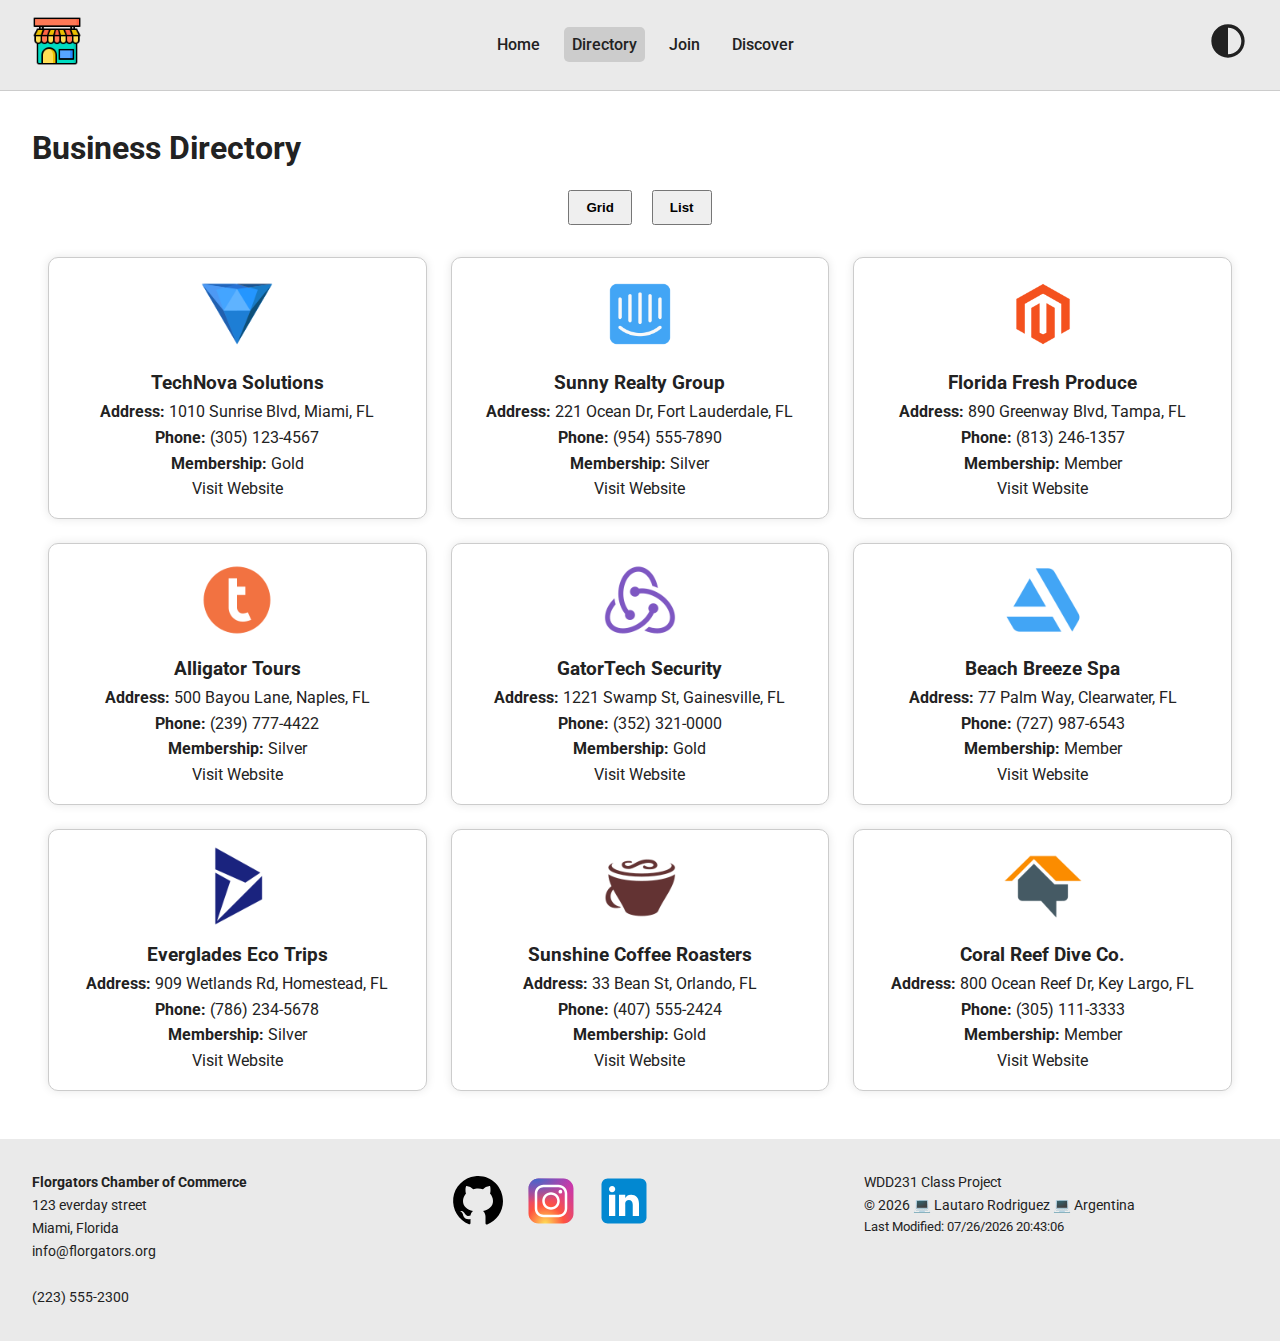
<file: chamber/directory.html>
<!DOCTYPE html>
<html lang="en">

<head>
    <meta charset="UTF-8">
    <meta name="viewport" content="width=device-width, initial-scale=1.0">
    <meta property="og:title" content="Chamber of Commerce Website of Lautaro Rodriguez for course WDD231">
    <meta property="og:description" content="Directory page for chamber of commerce WDD231 course project.">
    <meta property="og:image" content="https://yacares.github.io/wdd231/chamber/images/hero-image.webp">
    <meta property="og:url" content="https://yacares.github.io/wdd231/chamber/directory.html">
    <meta property="og:type" content="website">
    <meta property="og:site_name" content="Chamber of Commerce">
    <meta property="fb:app_id" content="123456789012345">
    <meta name="description" content="Directory page for chamber of commerce WDD231 course project.">
    <title>Chamber of Commerce Website of Lautaro Rodriguez for course WDD231</title>
    <meta name="author" content="Lautaro Rodriguez">
    <link rel="icon" type="image/png" href="images/commerce-icon.png">
    <link rel="stylesheet" href="styles/small.css" media="(max-width: 599px)">
    <link rel="stylesheet" href="styles/larger.css" media="(min-width: 600px)">
    <link rel="preconnect" href="https://fonts.googleapis.com">
    <link rel="preconnect" href="https://fonts.gstatic.com" crossorigin>
    <link href="https://fonts.googleapis.com/css2?family=Roboto&display=swap" rel="stylesheet">
    <script src="scripts/date.js" defer></script>
    <script src="scripts/darkmode.js" defer></script>
    <script src="scripts/directory.js" defer></script>
    <script src="scripts/pathfinder.js" defer></script>
    <script src="scripts/hamburger.js" defer></script>


</head>

<body>
    <header>
        <div class="logo">
            <img src="images/logo.png" alt="Chamber of Commerce">
            <button id="hamburger" aria-label="Toggle navigation">☰</button>
        </div>
        <nav class="wayfinder">
            <ul>
                <li><a href="index.html" class="active">Home</a></li>
                <li><a href="directory.html">Directory</a></li>
                <li><a href="join.html">Join</a></li>
                <li><a href="#">Discover</a></li>
            </ul>
        </nav>
        <div class="dark-toggle">
            <button id="darkModeToggle" aria-label="Toggle dark mode">
                <img id="darkToggleIcon" src="images/dark-theme.svg" alt="Toggle dark mode">
            </button>
        </div>
    </header>
    <main>
        <h1>Business Directory</h1>
        <div class="menu">
            <button id="grid">Grid</button>
            <button id="list">List</button>
        </div>

        <article class="grid" id="members-container">
            <h2>Members</h2>

        </article>
    </main>

    <footer>
        <div class="footer-contact">
            <p><strong>Florgators Chamber of Commerce</strong><br>
                123 everday street<br>
                Miami, Florida<br>
            <p>info@florgators.org</p><br>
            (223) 555-2300
        </div>
        <div class="footer-social">
            <a href="#"><img src="images/github.svg" alt="YouTube Profile"></a>
            <a href="#"><img src="images/instagram.svg" alt="Instagram Profile"></a>
            <a href="#"><img src="images/linkedin.svg" alt="LinkedIn Profile"></a>
        </div>
        <div class="footer-credit">
            <p>WDD231 Class Project<br>
            <p id="currentyear"></p>
            <p id="lastmodified"></p>
        </div>
    </footer>

</body>

</html>
</file>
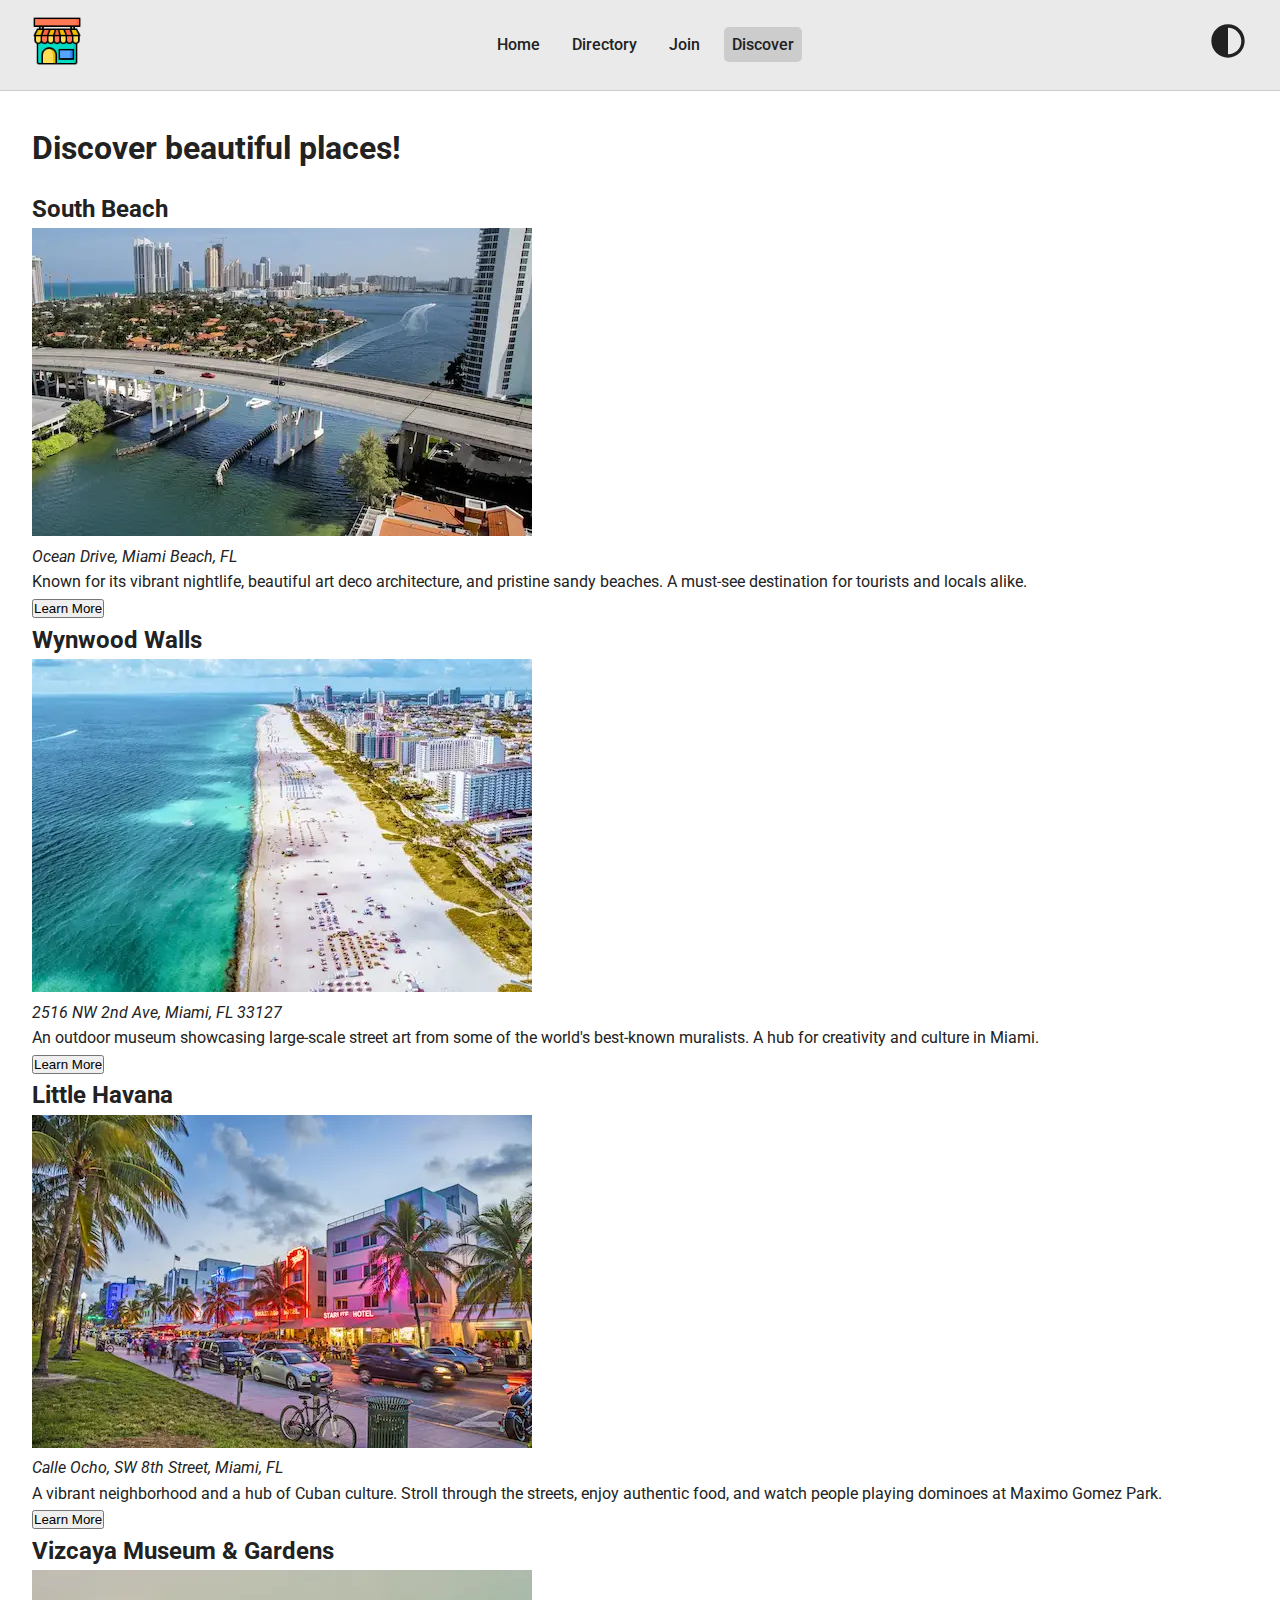
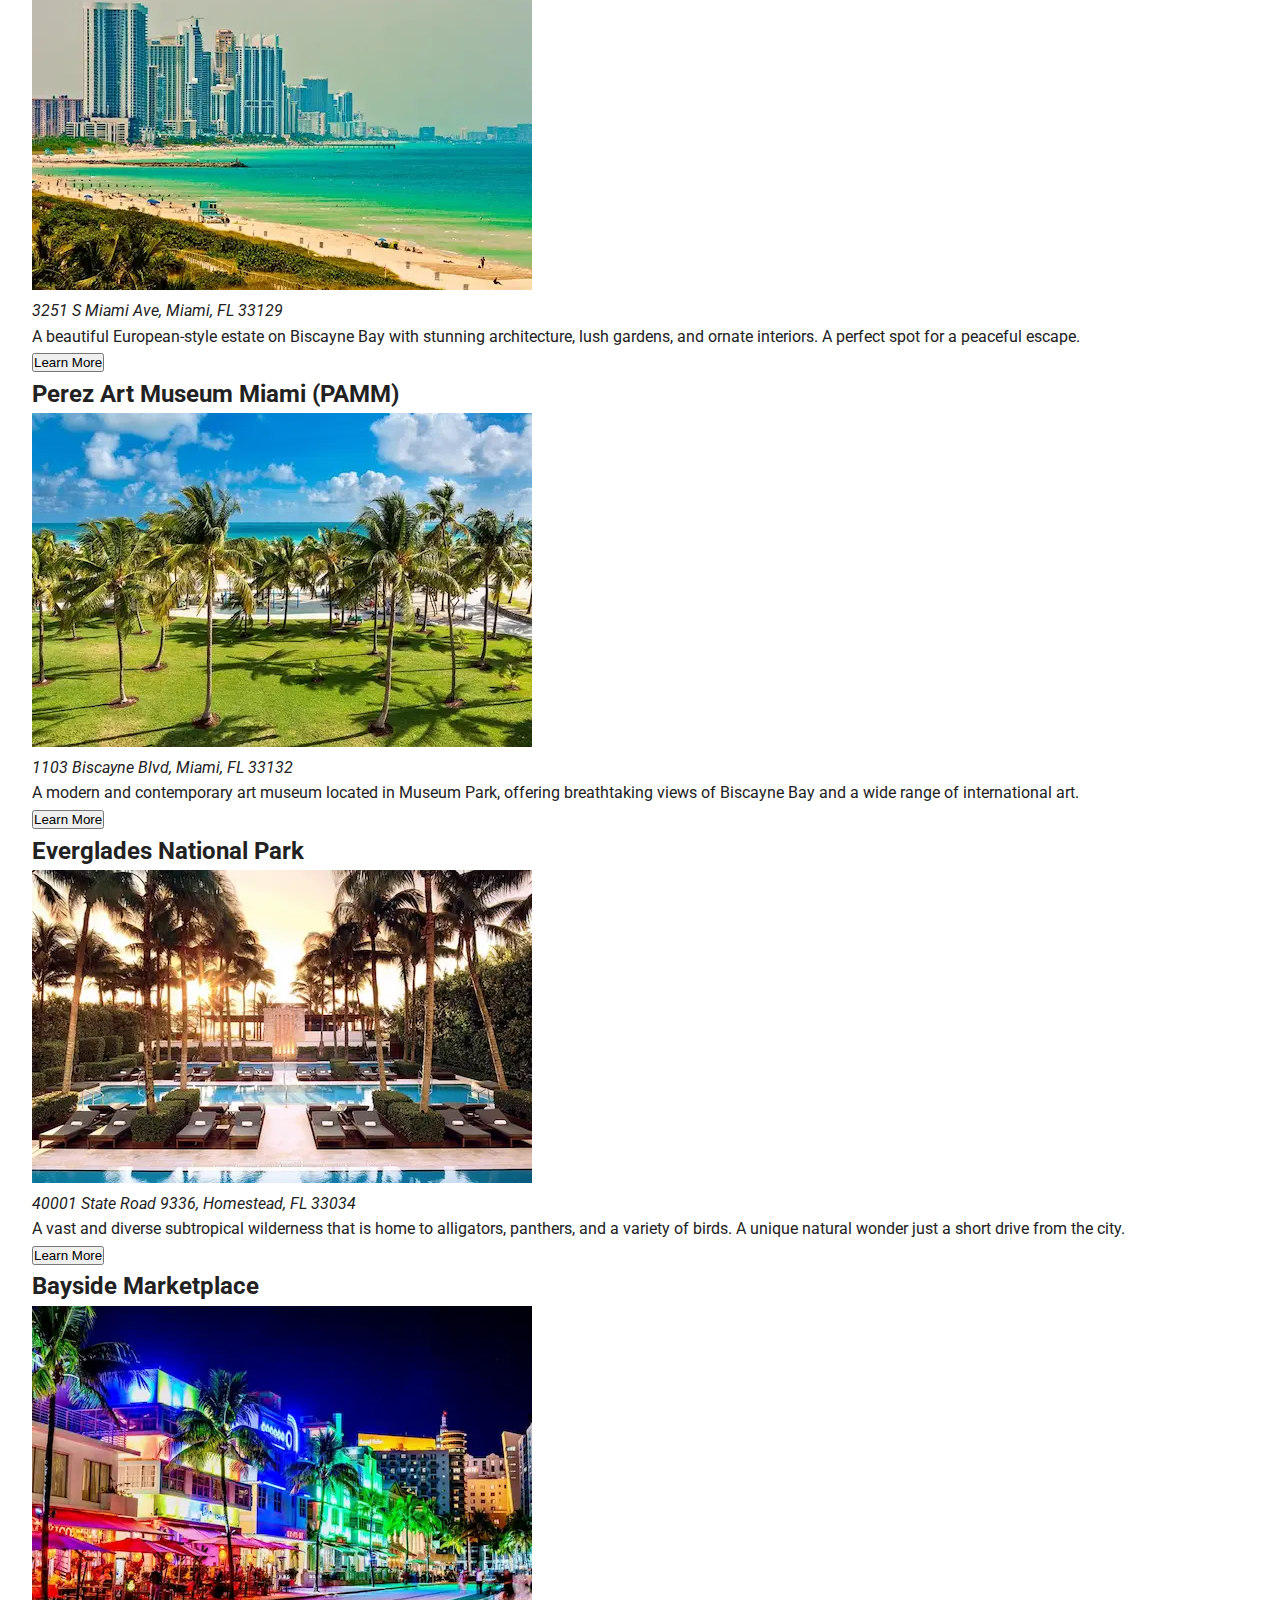
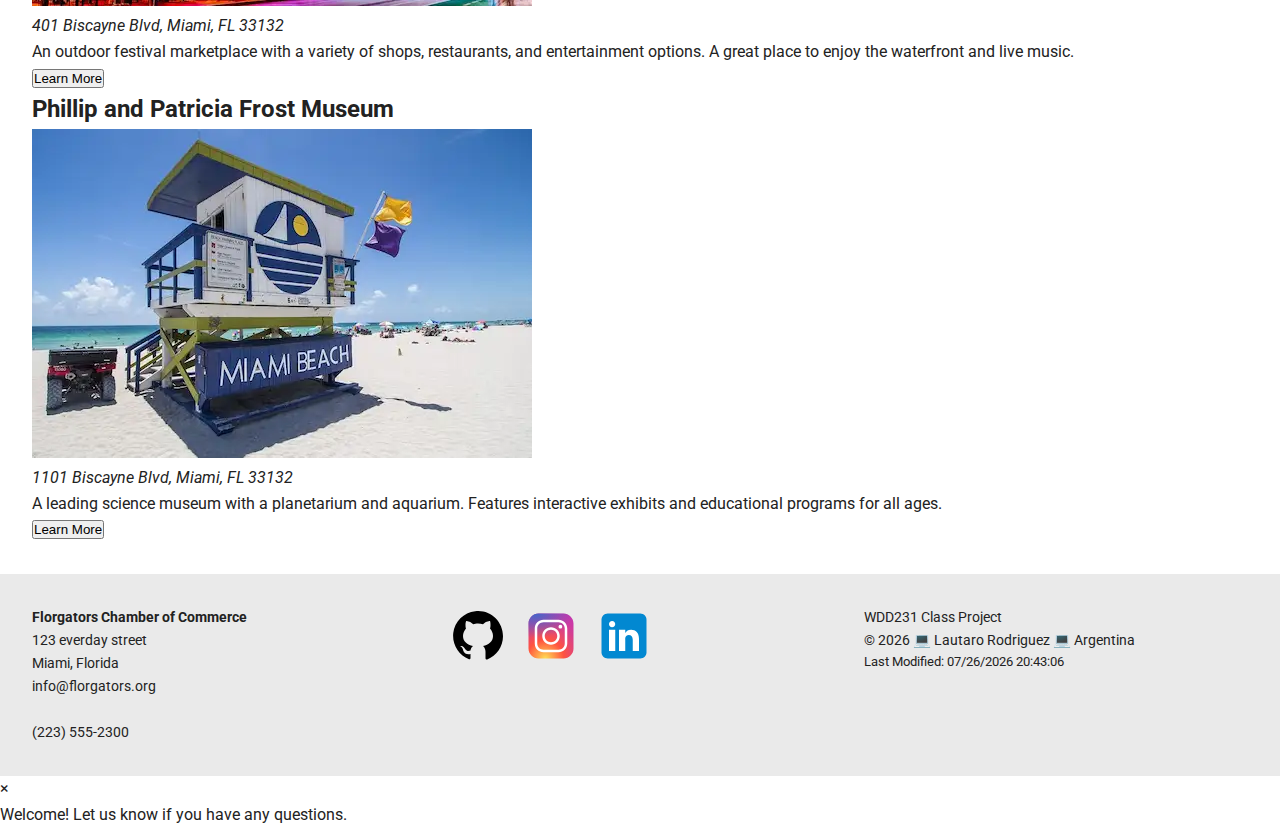
<file: chamber/discover.html>
<!DOCTYPE html>
<html lang="en">

<head>
    <meta charset="UTF-8">
    <meta name="viewport" content="width=device-width, initial-scale=1.0">
    <meta property="og:title" content="Chamber of Commerce Website of Lautaro Rodriguez for course WDD231">
    <meta property="og:description" content="Discover page for chamber of commerce WDD231 course project.">
    <meta property="og:image" content="https://yacares.github.io/wdd231/chamber/images/hero-image.webp">
    <meta property="og:url" content="https://yacares.github.io/wdd231/chamber/discover.html">
    <meta property="og:type" content="website">
    <meta property="og:site_name" content="Chamber of Commerce">
    <meta property="fb:app_id" content="123456789012345">
    <meta name="description" content="Discover page for chamber of commerce WDD231 course project.">
    <title>Chamber of Commerce Website of Lautaro Rodriguez for course WDD231</title>
    <meta name="author" content="Lautaro Rodriguez">
    <link rel="icon" type="image/png" href="images/commerce-icon.png">
    <link rel="stylesheet" href="styles/small.css" media="(max-width: 640px)">
    <link rel="stylesheet" href="styles/medium.css" media="(min-width: 641px)">
    <link rel="stylesheet" href="styles/larger.css" media="(min-width: 1025px)">
    <link rel="preconnect" href="https://fonts.googleapis.com">
    <link rel="preconnect" href="https://fonts.gstatic.com" crossorigin>
    <link href="https://fonts.googleapis.com/css2?family=Roboto&display=swap" rel="stylesheet">
    <script src="scripts/date.js" defer></script>
    <script src="scripts/darkmode.js" defer></script>
    <script src="scripts/pathfinder.js" defer></script>
    <script src="scripts/hamburger.js" defer></script>
    <script src="scripts/form-handler.js" defer></script>
    <script src="scripts/discover-cards.js" defer></script>
    <script src="scripts/lastvisit.js" defer></script>
</head>




<body>
    <header>
        <div class="logo">
            <img src="images/logo.png" alt="Chamber of Commerce">
            <button id="hamburger" aria-label="Toggle navigation">☰</button>
        </div>
        <nav class="wayfinder">
            <ul>
                <li><a href="index.html" class="active">Home</a></li>
                <li><a href="directory.html">Directory</a></li>
                <li><a href="join.html">Join</a></li>
                <li><a href="discover.html">Discover</a></li>
            </ul>
        </nav>
        <div class="dark-toggle">
            <button id="darkModeToggle" aria-label="Toggle dark mode">
                <img id="darkToggleIcon" src="images/dark-theme.svg" alt="Toggle dark mode">
            </button>
        </div>
    </header>
    
    <main>
        <div class="page-title-container">
            <h1>Discover beautiful places!</h1>
        </div>
        <div id="card-container"></div>
    </main>

    <footer>
        <div class="footer-contact">
            <p><strong>Florgators Chamber of Commerce</strong><br>
                123 everday street<br>
                Miami, Florida<br>
            <p>info@florgators.org</p><br>
            (223) 555-2300
        </div>
        <div class="footer-social">
            <a href="#"><img src="images/github.svg" alt="YouTube Profile"></a>
            <a href="#"><img src="images/instagram.svg" alt="Instagram Profile"></a>
            <a href="#"><img src="images/linkedin.svg" alt="LinkedIn Profile"></a>
        </div>
        <div class="footer-credit">
            <p>WDD231 Class Project<br>
            <p id="currentyear"></p>
            <p id="lastmodified"></p>
        </div>
    </footer>

    <div id="visit-modal" class="modal-overlay">
        <div class="modal-content">
            <span class="close-modal-btn">&times;</span>
            <p id="modal-message"></p>
        </div>
    </div>

</body>

</html>
</file>
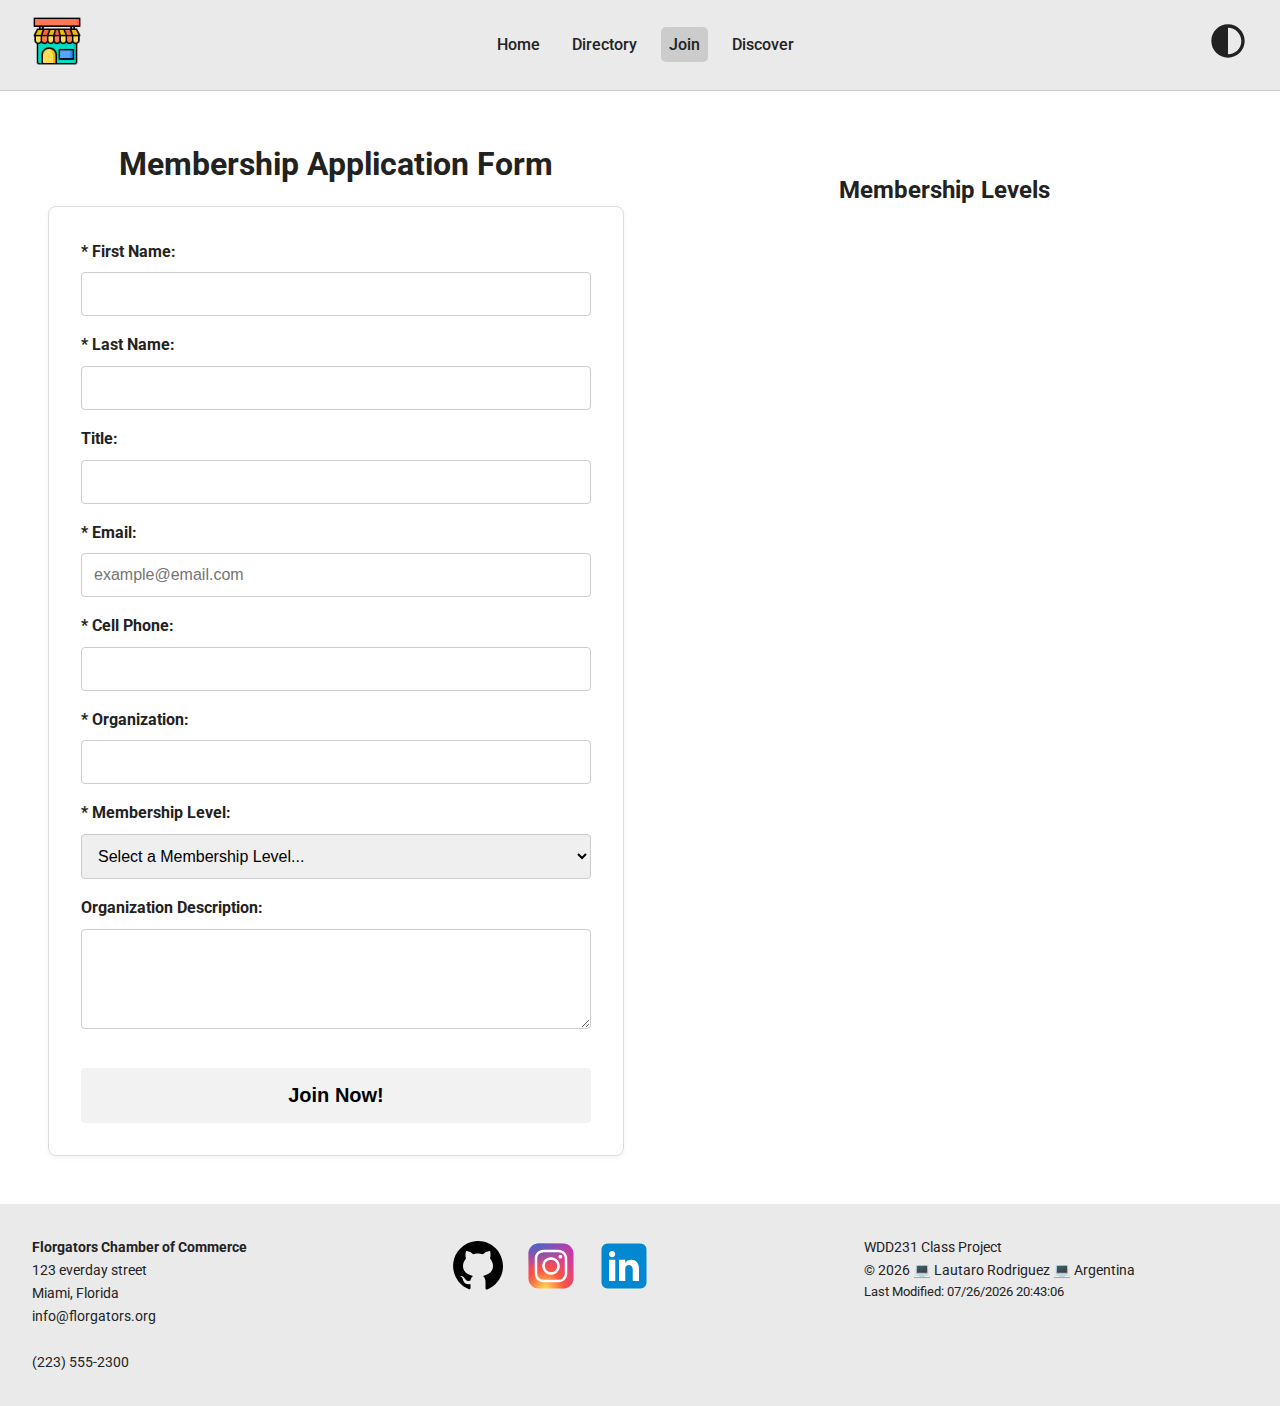
<file: chamber/join.html>
<!DOCTYPE html>
<html lang="en">

<head>
    <meta charset="UTF-8">
    <meta name="viewport" content="width=device-width, initial-scale=1.0">
    <meta property="og:title" content="Chamber of Commerce Website of Lautaro Rodriguez for course WDD231">
    <meta property="og:description" content="Join page for chamber of commerce WDD231 course project.">
    <meta property="og:image" content="https://yacares.github.io/wdd231/chamber/images/hero-image.webp">
    <meta property="og:url" content="https://yacares.github.io/wdd231/chamber/join.html">
    <meta property="og:type" content="website">
    <meta property="og:site_name" content="Chamber of Commerce">
    <meta property="fb:app_id" content="123456789012345">
    <meta name="description" content="Join page for chamber of commerce WDD231 course project.">
    <title>Chamber of Commerce Website of Lautaro Rodriguez for course WDD231</title>
    <meta name="author" content="Lautaro Rodriguez">
    <link rel="icon" type="image/png" href="images/commerce-icon.png">
    <link rel="stylesheet" href="styles/small.css" media="(max-width: 599px)">
    <link rel="stylesheet" href="styles/larger.css" media="(min-width: 600px)">
    <link rel="preconnect" href="https://fonts.googleapis.com">
    <link rel="preconnect" href="https://fonts.gstatic.com" crossorigin>
    <link href="https://fonts.googleapis.com/css2?family=Roboto&display=swap" rel="stylesheet">
    <script src="scripts/date.js" defer></script>
    <script src="scripts/darkmode.js" defer></script>
    <script src="scripts/pathfinder.js" defer></script>
    <script src="scripts/hamburger.js" defer></script>
    <script src="scripts/modals.js" defer></script>
    <script src="scripts/form-handler.js" defer></script>
</head>

<body>
    <header>
        <div class="logo">
            <img src="images/logo.png" alt="Chamber of Commerce">
            <button id="hamburger" aria-label="Toggle navigation">☰</button>
        </div>
        <nav class="wayfinder">
            <ul>
                <li><a href="index.html">Home</a></li>
                <li><a href="directory.html">Directory</a></li>
                <li><a href="join.html" class="active">Join</a></li>
                <li><a href="#">Discover</a></li>
            </ul>
        </nav>
        <div class="dark-toggle">
            <button id="darkModeToggle" aria-label="Toggle dark mode">
                <img id="darkToggleIcon" src="images/dark-theme.svg" alt="Toggle dark mode">
            </button>
        </div>
    </header>

    <main class="membership-page">
        <div class="join-content-container">
            <section class="form-section">
                <h1>Membership Application Form</h1>
                <div class="contact-container">
                    <form id="contactForm" method="get" action="thankyou.html">

                        <label>
                            * First Name:
                            <input type="text" name="given-name" title="First Name" autocomplete="given-name" required>
                        </label>

                        <label>
                           * Last Name:
                            <input type="text" name="family-name" title="Last Name" autocomplete="family-name" required>
                        </label>

                        <label>
                            Title:
                            <input type="text" name="organization-title" title="Organization Title"
                                autocomplete="organization-title" pattern="[A-Za-z\- ]{7,}">
                        </label>

                        <label>
                            * Email:
                            <input type="email" name="email" title="Email Address" autocomplete="email"
                                placeholder="example@email.com" required>
                        </label>

                        <label>
                            * Cell Phone:
                            <input type="tel" name="phone" title="Mobile Phone Number" autocomplete="tel" required>
                        </label>

                        <label>
                           * Organization:
                            <input type="text" name="organization" title="Organization Name" autocomplete="organization"
                                required>
                        </label>

                        <label>
                           * Membership Level:
                            <select name="membership-level" title="Select Membership Level" required>
                                <option value="">Select a Membership Level...</option>
                                <option value="np">Non Profit Membership</option>
                                <option value="bronze">Bronze Membership</option>
                                <option value="silver">Silver Membership</option>
                                <option value="gold">Gold Membership</option>
                            </select>
                        </label>

                        <label>
                            Organization Description:
                            <textarea name="description" title="Organization Description"></textarea>
                        </label>

                        <input type="hidden" name="timestamp" id="timestamp">

                        <input type="submit" value="Join Now!">
                    </form>
                </div>
            </section>

            <section class="membership-levels">
                <h2>Membership Levels</h2>
                <div class="membership-card">
                    <h3>Non Profit Membership Level</h3>
                    <button type="button" data-modal="np">Learn More</button>
                </div>
                <div class="membership-card">
                    <h3>Bronze Membership Level</h3>
                    <button type="button" data-modal="bronze">Learn More</button>
                </div>
                <div class="membership-card">
                    <h3>Silver Membership Level</h3>
                    <button type="button" data-modal="silver">Learn More</button>
                </div>
                <div class="membership-card">
                    <h3>Gold Membership Level</h3>
                    <button type="button" data-modal="gold">Learn More</button>
                </div>
            </section>
        </div>
    </main>

       <div id="modal-np" class="modal">
        <div class="modal-content">
            <span class="close">&times;</span>
            <h2>Non Profit Membership Benefits</h2>
            <p>No fee. Includes basic networking opportunities, newsletter access, and participation in selected events.
            </p>
        </div>
    </div>

    <div id="modal-bronze" class="modal">
        <div class="modal-content">
            <span class="close">&times;</span>
            <h2>Bronze Membership Benefits</h2>
            <p>Includes Non Profit benefits plus business listing on our directory, access to member-only events, and 5%
                event discounts.</p>
        </div>
    </div>

    <div id="modal-silver" class="modal">
        <div class="modal-content">
            <span class="close">&times;</span>
            <h2>Silver Membership Benefits</h2>
            <p>Includes Bronze benefits plus featured listing in our directory, spotlight on homepage once a year, and
                10% event discounts.</p>
        </div>
    </div>

    <div id="modal-gold" class="modal">
        <div class="modal-content">
            <span class="close">&times;</span>
            <h2>Gold Membership Benefits</h2>
            <p>Includes Silver benefits plus premium advertising opportunities, spotlight twice a year, and 20% event
                discounts.</p>
        </div>
    </div>

    <footer>
        <div class="footer-contact">
            <p><strong>Florgators Chamber of Commerce</strong><br>
                123 everday street<br>
                Miami, Florida<br>
            <p>info@florgators.org</p><br>
            (223) 555-2300
        </div>
        <div class="footer-social">
            <a href="#"><img src="images/github.svg" alt="YouTube Profile"></a>
            <a href="#"><img src="images/instagram.svg" alt="Instagram Profile"></a>
            <a href="#"><img src="images/linkedin.svg" alt="LinkedIn Profile"></a>
        </div>
        <div class="footer-credit">
            <p>WDD231 Class Project<br>
            <p id="currentyear"></p>
            <p id="lastmodified"></p>
        </div>
    </footer>
</body>
</html>
</file>
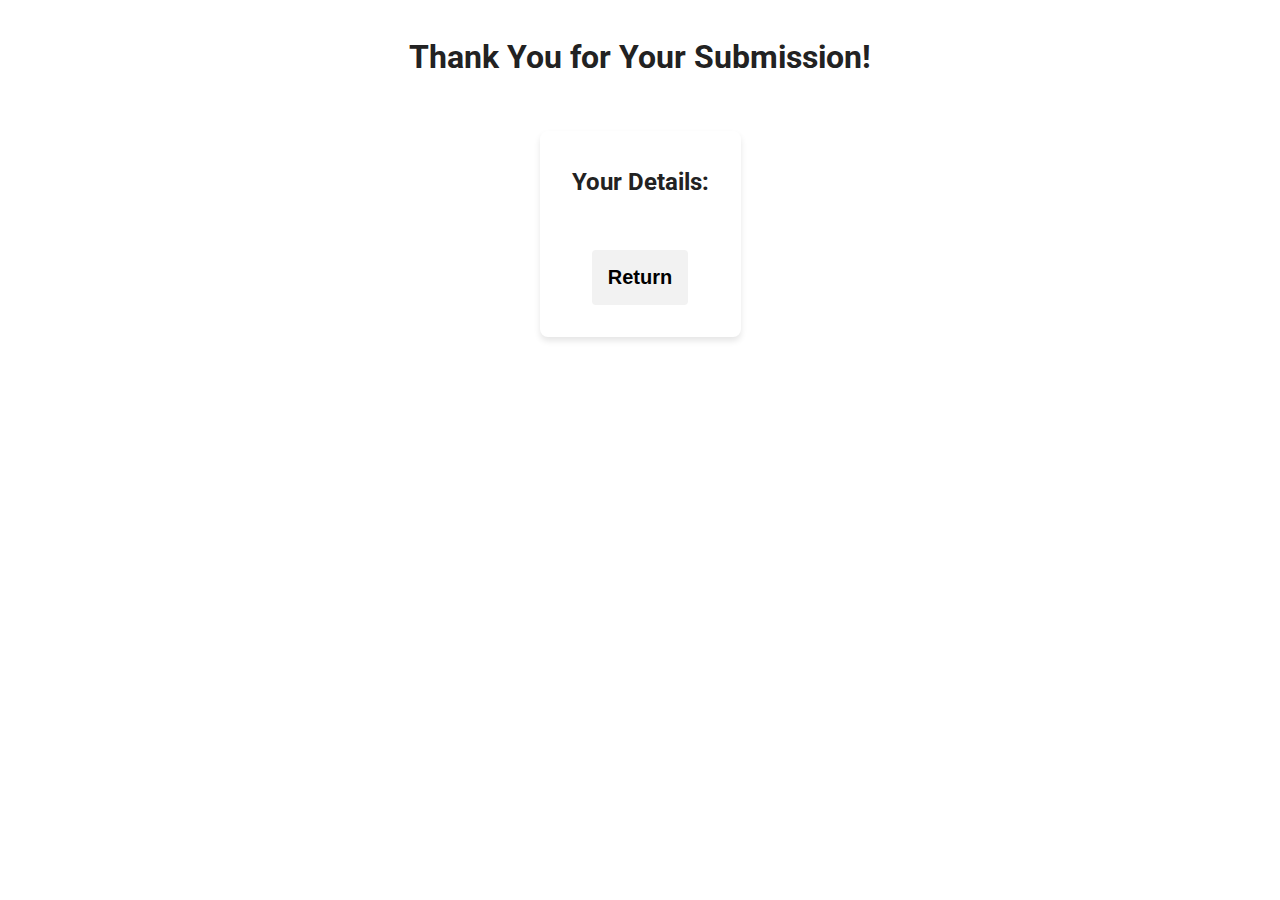
<file: chamber/thankyou.html>
<!DOCTYPE html>
<html lang="en">

<head>
    <meta charset="UTF-8">
    <meta name="viewport" content="width=device-width, initial-scale=1.0">
    <meta property="og:title" content="Chamber of Commerce Website of Lautaro Rodriguez for course WDD231">
    <meta property="og:description" content="Thank you page for chamber of commerce WDD231 course project.">
    <meta property="og:image" content="https://yacares.github.io/wdd231/chamber/images/hero-image.webp">
    <meta property="og:url" content="https://yacares.github.io/wdd231/chamber/thankyou.html">
    <meta property="og:type" content="website">
    <meta property="og:site_name" content="Chamber of Commerce">
    <meta property="fb:app_id" content="123456789012345">
    <meta name="description" content="Thank you page for chamber of commerce WDD231 course project.">
    <title>Chamber of Commerce Website of Lautaro Rodriguez for course WDD231</title>
    <meta name="author" content="Lautaro Rodriguez">
    <link rel="icon" type="image/png" href="images/commerce-icon.png">
    <link rel="stylesheet" href="styles/small.css" media="(max-width: 599px)">
    <link rel="stylesheet" href="styles/larger.css" media="(min-width: 600px)">
    <link rel="preconnect" href="https://fonts.googleapis.com">
    <link rel="preconnect" href="https://fonts.gstatic.com" crossorigin>
    <link href="https://fonts.googleapis.com/css2?family=Roboto&display=swap" rel="stylesheet">
    <script src="scripts/date.js" defer></script>
    <script src="scripts/darkmode.js" defer></script>
    <script src="scripts/pathfinder.js" defer></script>
    <script src="scripts/hamburger.js" defer></script>
    <script src="scripts/form-handler.js" defer></script>
</head>


<body>
    <div class="container">
        <h1>Thank You for Your Submission!</h1>
        <div class="confirmation-card">
            <h2>Your Details:</h2>
            <div id="submitted-data"></div>
            <a href="join.html"><button class="return">Return</button></a>
        </div>
    </div>


</body>
</html>
</file>
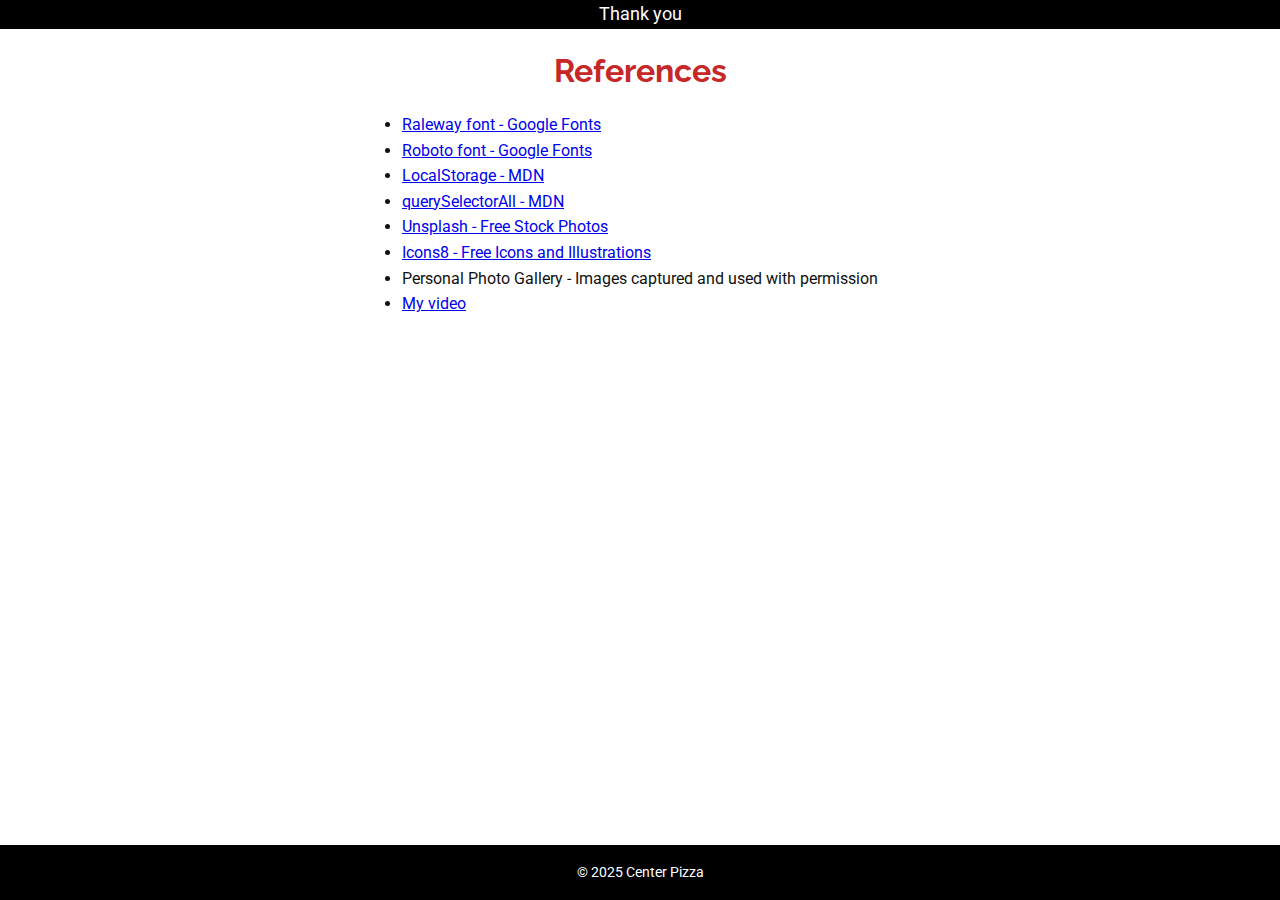
<file: finalproject/reference.html>
<!DOCTYPE html>
<html lang="en">

<head>
    <meta charset="UTF-8">
    <meta name="viewport" content="width=device-width, initial-scale=1.0">
    <meta property="og:title" content="References | Center Pizza">
    <meta property="og:description" content="Reference sheet with all the links.">
    <meta property="og:image" content="https://yacares.github.io/wdd231/finalproject/images/hero.webp">
    <meta property="og:url" content="https://yacares.github.io/wdd231/finalproject/reference.html">
    <meta property="og:type" content="website">
    <meta property="og:site_name" content="Center Pizza">
    <meta property="fb:app_id" content="123456789012345">
    <title>References | Center Pizza</title>
    <meta name="author" content="Lautaro Rodriguez">
    <meta name="description" content="Reference sheet with all the links.">
    <link rel="icon" href="images/pizza.svg" type="image/svg+xml">
    <link href="https://fonts.googleapis.com/css2?family=Raleway:wght@600&family=Roboto&display=swap" rel="stylesheet">
    <link rel="stylesheet" href="styles/center-pizza.css">
    <link rel="stylesheet" href="styles/small.css">
</head>

<body>
    <header class="thank-you">Thank you</header>
    <main>
        <div class="reference-container"></div>
        <h1>References</h1>
        <ul>
            <li><a href="https://fonts.google.com/specimen/Raleway" target="_blank" rel="noopener">Raleway font - Google
                    Fonts</a></li>
            <li><a href="https://fonts.google.com/specimen/Roboto" target="_blank" rel="noopener">Roboto font - Google
                    Fonts</a></li>
            <li><a href="https://developer.mozilla.org/en-US/docs/Web/API/LocalStorage" target="_blank"
                    rel="noopener">LocalStorage - MDN</a></li>
            <li><a href="https://developer.mozilla.org/en-US/docs/Web/API/Document/querySelectorAll" target="_blank"
                    rel="noopener">querySelectorAll - MDN</a></li>
            <li><a href="https://unsplash.com" target="_blank" rel="noopener">Unsplash - Free Stock Photos</a></li>
            <li><a href="https://icons8.com" target="_blank" rel="noopener">Icons8 - Free Icons and Illustrations</a></li>
            <li>Personal Photo Gallery - Images captured and used with permission</li>
            <li><a href="https://youtu.be/EBDwCBBC6mI" target="_blank">My video</a></li>
        </ul>
    </main>
    <footer>
        <p>&copy; 2025 Center Pizza</p>
    </footer>
</body>

</html>
</file>
<file: chamber/styles/small.css>
@media only screen and (max-width: 640px) {

  * {
    box-sizing: border-box;
    margin: 0;
    padding: 0;
  }

  body {
    font-family: 'Roboto', sans-serif;
    line-height: 1.6;
    background-color: #fff;
    color: #222;
    overflow-x: hidden;

  }

  a {
    text-decoration: none;
    color: inherit;
  }

  h1 {
    margin-bottom: 1rem;
    text-align: center;
  }


  header {
    display: flex;
    justify-content: space-between;
    align-items: center;
    padding: 1rem;
    background-color: #eaeaea;
    border-bottom: 1px solid #ccc;
    flex-wrap: wrap;
  }


  .logo {
    display: flex;
    align-items: center;
    justify-content: space-between;
    width: 100%;
    max-width: 300px;

  }


  .logo img {
    height: 40px;
  }


  #hamburger {
    display: block;
    position: relative;
    background: none;
    border: none;
    left: 40px;
    font-size: 2rem;
    cursor: pointer;
    color: #222;
  }


  nav.wayfinder ul {
    list-style: none;
    padding-left: 0;
    margin: 0;
    flex-direction: column;

    gap: 0.5rem;
    display: none;

    width: 100%;

    background-color: #eaeaea;
    padding: 1rem;
    border-radius: 5px;
  }


  nav.wayfinder ul.show {
    display: flex;
  }


  nav.wayfinder a {
    padding: 0.5rem 1rem;
    display: block;
    border: none;
    border-radius: 5px;
  }

  nav a:hover,
  nav a.active {
    background-color: #ccc;
  }


  nav.wayfinder {
    width: 100%;
  }


  .dark-toggle {
    margin-top: 1rem;
    width: 100%;
    text-align: center;
  }

  .dark-toggle button {
    background: none;
    border: none;
    font-size: 1.5rem;
    cursor: pointer;
    color: white;
  }

  #darkToggleIcon {
    width: 40px;
  }

  body.dark-mode #hamburger {
    color: #fff;
  }

  body.dark-mode nav.wayfinder ul,
  body.dark-mode nav.wayfinder ul.show {
    background-color: #333;
  }



  .hero {
    text-align: center;
  }

  .hero img {
    width: 100%;
    height: auto;
    object-fit: cover;
    max-height: 250px;
  }


  main {
    padding: 1rem;
  }


  .menu {
    text-align: center;
    margin: 1rem 0;
  }

  .menu button {
    padding: 0.5rem 1rem;
    margin: 0.25rem;
    font-weight: bold;
  }


  #members-container.grid {
    display: grid;
    grid-template-columns: 1fr;
    gap: 2rem;
  }

  #members-container.list {
    display: flex;
    flex-direction: column;
    gap: 2rem;
    padding: 1rem;
  }

  #members-container section {
    background-color: #fff;
    border: 1px solid #ccc;
    padding: 1rem;
    text-align: center;
    box-shadow: 0 0 10px rgba(0, 0, 0, 0.1);
  }

  #members-container img {
    width: auto;
    height: 50px;
    margin-bottom: 0.5rem;
  }

  #members-container.list section {
    display: grid;
    grid-template-columns: 1fr 1fr 1fr;
    grid-template-rows: auto auto;
    gap: 0.5rem;
    align-items: start;
    padding: 1rem;
    font-size: 0.95rem;
  }

  #members-container.list section h3 {
    grid-row: 1 / span 2;
    grid-column: 1 / 2;
    font-size: 1.1rem;
  }

  #members-container.list section p:nth-of-type(1) {

    grid-row: 1;
    grid-column: 2;
  }

  #members-container.list section p:nth-of-type(2) {

    grid-row: 1;
    grid-column: 3;
  }

  #members-container.list section p:nth-of-type(3) {

    grid-row: 2;
    grid-column: 2;
  }

  #members-container.list section a {

    grid-row: 2;
    grid-column: 3;
  }

  #members-container.list section img {
    display: none;
  }



  .member-1 {
    border: 2px solid #ccc;
  }

  .member-2 {
    border: 2px solid silver;
    background-color: #f8f8f8;
  }

  .member-3 {
    border: 2px solid gold;
    background-color: #fffbea;
    box-shadow: 0 0 15px rgba(255, 215, 0, 0.3);
  }


  article.grid {
    display: grid;
    grid-template-columns: 1fr;
    gap: 1rem;
  }

  article.list {
    display: flex;
    flex-direction: column;
    gap: 1rem;
  }

  article section {
    background: #f5f5f5;
    border: 1px solid #ccc;
    padding: 1rem;
    border-radius: 10px;
    text-align: center;
  }

  article.list section {
    display: block;
    text-align: center;
  }

  article img {
    max-width: 100%;
    object-fit: contain;
    margin-bottom: 0.5rem;
  }


  .highlights,
  .business-directory {
    display: grid;
    grid-template-columns: 1fr;
    gap: 1rem;
  }

  .card,
  .business-card {
    background-color: #f9f9f9;
    border: 1px solid #ccc;
    padding: 1rem;
    border-radius: 8px;
    text-align: center;
  }

  .business-card img {
    width: 100%;
    max-width: 100px;
    margin: 1rem auto;
  }

  .card.forecast {
    margin-bottom: 1rem;
  }


  footer {
    background-color: #eaeaea;
    padding: 2rem 1rem;
    display: flex;
    flex-direction: column;
    align-items: center;
    gap: 1rem;
    font-size: 0.9rem;
  }

  footer p {
    text-align: center;
  }

  .footer-contact,
  .footer-social,
  .footer-credit {
    flex: 1 1 auto;
    text-align: center;
    align-items: center;
  }

  .footer-social a img {
    width: 40px;
    margin-right: 5px;
  }

  .footer-credit span {
    font-weight: bold;
  }

  .floating-cta {
    position: fixed;
    bottom: 15px;
    right: 15px;
    background-color: #0077cc;
    color: white;
    padding: 0.75rem 1.25rem;
    font-weight: bold;
    border-radius: 40px;
    font-size: 0.9rem;
    box-shadow: 0 3px 8px rgba(0, 0, 0, 0.25);
    text-decoration: none;
    z-index: 1000;
    transition: background-color 0.3s ease;
  }

  .floating-cta:hover,
  .floating-cta:focus {
    background-color: #005fa3;
    outline: none;
  }


  body.dark-mode {
    background-color: #222;
    color: #f0f0f0;
  }

  body.dark-mode header,
  body.dark-mode footer {
    background-color: #333;
    color: #f0f0f0;
  }

  body.dark-mode nav a:hover,
  body.dark-mode nav a.active {
    background-color: #555;
  }

  body.dark-mode .card,
  body.dark-mode .business-card {
    background-color: #444;
    border-color: #666;
  }

  body.dark-mode a {
    color: #9dcfff;
  }

  body.dark-mode #members-container section {
    background-color: #1e1e1e;
    color: #ccc;
  }

  body.dark-mode .member-1 {
    border-color: #666;
  }

  body.dark-mode .member-2 {
    border-color: silver;
  }

  body.dark-mode .member-3 {
    border-color: gold;
    box-shadow: 0 0 12px rgba(255, 215, 0, 0.3);
  }

  #contactForm {
    display: flex;
    flex-direction: column;
    gap: 1rem;
    max-width: 600px;
    margin: 0 auto;
    padding: 2rem;
    border: 1px solid #ddd;
    border-radius: 8px;
    box-shadow: 0 2px 5px rgba(0, 0, 0, 0.05);
  }

  #contactForm label {
    font-weight: bold;
    color: var(--primary-color);
  }

  #contactForm input,
  #contactForm select,
  #contactForm textarea {
    width: 100%;
    padding: 0.75rem;
    margin-top: 0.5rem;
    border: 1px solid #ccc;
    border-radius: 4px;
    font-size: 1rem;
  }

  #contactForm input:focus,
  #contactForm select:focus,
  #contactForm textarea:focus {
    border-color: var(--accent-color);
    outline: none;
    box-shadow: 0 0 5px rgba(255, 153, 0, 0.5);
  }

  #contactForm input[type="submit"] {
    padding: 1rem;
    background-color: #f2f2f2;
    color: black;
    border: none;
    border-radius: 4px;
    font-size: 1.25rem;
    font-weight: bold;
    cursor: pointer;
    transition: background-color 0.3s ease, transform 0.2s ease;
    margin-top: 1rem;
  }

  #contactForm input[type="submit"]:hover {
    background-color: #f2f2f24f;
    color: var(--primary-color);
    transform: translateY(-2px);
  }

  #contactForm textarea {
    resize: vertical;
    min-height: 100px;
  }

  .join-content-container {
    gap: 2rem;
    padding: 1rem;
    align-items: flex-start;
  }

  .form-section,
  .membership-levels {
    flex: 1;
  }

  .form-section h2 {
    text-align: center;
  }

  .membership-page {
    display: flex;
    flex-direction: column;
  }

  .membership-levels {
    display: flex;
    flex-direction: column;
    align-items: center;
    justify-content: center;
    gap: 3rem;
    flex-wrap: wrap;
    margin-top: 2rem;
  }

  .membership-card {
    background-color: #f2f2f2;
    color: var(--primary-color);
    padding: 1.5rem;
    border-radius: 8px;
    box-shadow: 0 2px 5px rgba(0, 0, 0, 0.2);
    text-align: center;
    width: 250px;
    opacity: 0;
    transform: translateY(20px);
    animation: fadeInSlideUp 0.6s ease-out forwards;
  }


  .membership-card:nth-child(1) {
    animation-delay: 0.1s;
  }

  .membership-card:nth-child(2) {
    animation-delay: 0.3s;
  }

  .membership-card:nth-child(3) {
    animation-delay: 0.5s;
  }

  .membership-card h3 {
    margin-bottom: 1rem;
  }

  .membership-card button {
    padding: 0.75rem 1.5rem;
    border: none;
    border-radius: 4px;
    background-color: #f2f2f2;
    color: #222;
    font-weight: bold;
    cursor: pointer;
    transition: transform 0.2s;
  }

  body.dark-mode .membership-card button {
    padding: 0.75rem 1.5rem;
    border: none;
    border-radius: 4px;
    background-color: #9dcfff;
    color: #222;
    font-weight: bold;
    cursor: pointer;
    transition: transform 0.2s;
  }

  .membership-card button:hover {
    transform: scale(1.05);
  }


  body.dark-mode #contactForm label {
    color: var(--dark-text-color);
  }

  body.dark-mode #contactForm input,
  body.dark-mode #contactForm select,
  body.dark-mode #contactForm textarea {
    background-color: #333;
    color: var(--dark-text-color);
    border-color: #555;
  }

  body.dark-mode #contactForm input[type="submit"] {
    background-color: #9dcfff;
    color: #222;
  }

  body.dark-mode #contactForm input[type="submit"]:hover {
    background-color: #e68a00;
  }

  body.dark-mode .membership-card {
    background-color: #333;
    color: white;
  }


  .modal {
    display: flex;
    position: fixed;
    inset: 0;
    background: rgba(0, 0, 0, 0.6);
    z-index: 1000;
    justify-content: center;
    align-items: center;
    padding: 1rem;
    visibility: hidden;
    opacity: 0;
    transition: visibility 0s, opacity 0.3s ease;
  }

  .modal.show {
    visibility: visible;
    opacity: 1;
  }

  .modal .modal-content {
    position: relative;
    background: #fff;
    border-radius: 12px;
    padding: 2rem;
    max-width: 500px;
    width: 90%;
    box-shadow: 0 10px 25px rgba(0, 0, 0, 0.2);
    display: flex;
    flex-direction: column;
    gap: 1rem;
  }

  .modal .modal-content h2 {
    border-bottom: 1px solid #ccc;
    padding-bottom: 0.5rem;
  }

  .modal .close {
    position: absolute;
    top: 1rem;
    right: 1.5rem;
    font-size: 2rem;
    line-height: 1;
    color: #888;
    cursor: pointer;
    transition: color 0.2s ease;
  }

  .modal .close:hover {
    color: #333;
  }

  body.dark-mode .modal .modal-content {
    background: #444;
    color: white;
    box-shadow: 0 10px 25px rgba(0, 0, 0, 0.5);
  }

  body.dark-mode .modal .modal-content h2 {
    border-bottom-color: #666;
  }

  body.dark-mode .modal .close {
    color: #aaa;
  }

  body.dark-mode .modal .close:hover {
    color: white;
  }

  @keyframes fadeInSlideUp {
    from {
      opacity: 0;
      transform: translateY(20px);
    }

    to {
      opacity: 1;
      transform: translateY(0);
    }
  }

  .container {
    max-width: 1200px;
    margin: 0 auto;
    padding: 2rem;
    text-align: center;
  }

  .container button {
    padding: 1rem;
    background-color: #f2f2f2;
    color: black;
    border: none;
    border-radius: 4px;
    font-size: 1.25rem;
    font-weight: bold;
    cursor: pointer;
    transition: background-color 0.3s ease, transform 0.2s ease;
    margin-top: 1rem;
  }

  .container button:hover {
    background-color: #f2f2f24f;
    color: var(--primary-color);
    transform: translateY(-2px);
  }

  body.dark-mode .container button {
    padding: 1rem;
    background-color: #9dcfff;
    color: #222;
    border: none;
    border-radius: 4px;
    font-size: 1.25rem;
    font-weight: bold;
    cursor: pointer;
    transition: background-color 0.3s ease, transform 0.2s ease;
    margin-top: 1rem;
  }

  body.dark-mode .container button:hover {
    background-color: #e68a00;
    transform: translateY(-2px);
  }

  .confirmation-card {
    background-color: #fff;
    border-radius: 8px;
    box-shadow: 0 4px 6px rgba(0, 0, 0, 0.1);
    padding: 2rem;
    margin-top: 2rem;
    display: inline-block;
    text-align: center;
  }

  .confirmation-card h2 {
    color: var(--primary-color);
    border-bottom: 2px solid var(--accent-color);
    padding-bottom: 0.5rem;
    margin-bottom: 1.5rem;
  }

  .confirmation-card p {
    line-height: 1.6;
    margin-bottom: 1rem;
  }

  .confirmation-card strong {
    color: var(--accent-color);
  }

  body.dark-mode .confirmation-card {
    background-color: #2a2a2a;
    color: var(--dark-text-color);
  }

  #card-container {
    display: grid;
    grid-template-columns: 1fr;
    gap: 2rem;
    padding: 1rem;
  }

  .interest-card {
    display: grid;
    grid-template-areas:
      "title"
      "image"
      "address"
      "description"
      "button";
    gap: 0.5rem;
    padding: 1rem;
    border: 1px solid #ccc;
    border-radius: 8px;
    box-shadow: 0 4px 8px rgba(0, 0, 0, 0.1);
    text-align: center;

  }


  .interest-card h2 {
    grid-area: title;
    font-size: 1.2rem;
  }

  .interest-card figure {
    grid-area: image;
  }

  .interest-card figure img {
    width: 100%;
    max-width: 300px;
    height: auto;
    border-radius: 4px;
  }

  .interest-card address {
    grid-area: address;
    font-style: normal;
    color: #666;
    font-size: 0.9rem;
  }

  body.dark-mode .interest-card address {
    grid-area: address;
    font-style: normal;
    color: #9dcfff;
  }

  .interest-card p {
    grid-area: description;
    font-size: 0.8rem;
    line-height: 1.4;
  }

  .interest-card button {
    grid-area: button;
    padding: 0.75rem 1rem;
    border: none;
    background-color: #007bff;
    color: #fff;
    font-weight: bold;
    border-radius: 4px;
    cursor: pointer;
  }

  body.dark-mode .interest-card button {
    grid-area: button;
    padding: 0.75rem 1rem;
    border: none;
    background-color: #9dcfff;
    color: #222;
    font-weight: bold;
    border-radius: 4px;
    cursor: pointer;
  }

  .modal-overlay {
    display: none;
    position: fixed;
    z-index: 1000;
    left: 0;
    top: 0;
    width: 100%;
    height: 100%;
    background-color: rgba(0, 0, 0, 0.6);
    justify-content: center;
    align-items: center;
  }

  .modal-content {
    background-color: #fff;
    padding: 2rem;
    border-radius: 10px;
    box-shadow: 0 5px 15px rgba(0, 0, 0, 0.3);
    text-align: center;
    position: relative;
    max-width: 500px;
  }

  body.dark-mode .modal-content {
    background-color: #222;
    padding: 2rem;
    border-radius: 10px;
    box-shadow: 0 5px 15px rgba(0, 0, 0, 0.3);
    text-align: center;
    position: relative;
    max-width: 90%;
  }

  .close-modal-btn {
    position: absolute;
    top: 10px;
    right: 20px;
    font-size: 1.5rem;
    font-weight: bold;
    color: #888;
    cursor: pointer;
  }


  .page-title-container h1 {
    display: flex;
    justify-self: center;
    justify-content: center;
    align-items: center;
    border-radius: 30px;
    font-size: 1.5rem;
    margin-bottom: 0;
    text-align: center;
    width: 300px;
    color: #fff;
    background-color: #007bff;
  }

  body.dark-mode .page-title-container h1 {
    color: #222;
    background-color: #9dcfff;
  }

}
</file>
<file: chamber/styles/larger.css>
@media only screen and (min-width: 601px) {


    * {
      box-sizing: border-box;
      margin: 0;
      padding: 0;
    }

    body {
      font-family: 'Roboto', sans-serif;
      line-height: 1.6;
      background-color: #fff;
      color: #222;
    }

    a {
      text-decoration: none;
      color: inherit;
    }

    h1 {
      margin-bottom: 1rem;
    }


    header {
      display: flex;
      justify-content: space-between;
      align-items: center;
      padding: 1rem 2rem;
      background-color: #eaeaea;
      border-bottom: 1px solid #ccc;
    }

    .logo img {
      height: 50px;
    }

    nav ul {
      display: flex;
      gap: 1rem;
      list-style: none;
    }

    nav a {
      font-weight: 500;
      padding: 0.5rem;
      transition: background 0.2s;
    }

    nav a:hover,
    nav a.active {
      background-color: #ccc;
      border-radius: 5px;
    }

    #darkModeToggle,
    #darkModeToggle img {
      border: none;
      width: 40px;
      outline: none;
      box-shadow: none;
      background: none;
    }

    #darkModeToggle:focus,
    #darkModeToggle img:focus {
      outline: none;
      box-shadow: none;
      border: none;
    }

    #hamburger {
      display: none;
      font-size: 2rem;
      cursor: pointer;
      user-select: none;
      padding: 0.5rem;
    }


    .hero {
      position: relative;
      text-align: center;
    }

    .hero img {
      width: 100%;
      max-height: 400px;
      object-fit: cover;
    }


    main {
      padding: 2rem;
    }


    .menu {
      text-align: center;
      margin: 1rem 0;
    }

    .menu button {
      padding: 0.5rem 1rem;
      margin: 0 0.5rem;
      font-weight: bold;
    }


    #members-container.grid {
      display: grid;
      grid-template-columns: repeat(3, 1fr);
      gap: 1.5rem;
      padding: 1rem;
    }

    #members-container.list {
      display: block;
    }

    #members-container section {
      background-color: #fff;
      border: 1px solid #ccc;
      padding: 1rem;
      text-align: center;
      box-shadow: 0 0 10px rgba(0, 0, 0, 0.1);
      transition: transform 0.2s;
    }

    #members-container section:hover {
      transform: scale(1.02);
    }

    #members-container img {
      width: 100px;
      height: auto;
      margin-bottom: 0.5rem;
    }

    #members-container.list section {
      display: flex;
      align-items: center;
      gap: 1rem;
      margin-bottom: 1rem;
      text-align: left;
    }


    #members-container .member-1 {
      border: 2px solid #ccc;
    }

    #members-container .member-2 {
      border: 2px solid silver;
      background-color: #f8f8f8;
    }

    #members-container .member-3 {
      border: 2px solid gold;
      background-color: #fffbea;
      box-shadow: 0 0 15px rgba(255, 215, 0, 0.3);
    }


    article.grid {
      display: grid;
      grid-template-columns: repeat(auto-fit, minmax(220px, 1fr));
      gap: 1rem;
    }

    article.list {
      display: flex;
      flex-direction: column;
      gap: 1rem;
    }

    article section {
      background: #f5f5f5;
      border: 1px solid #ccc;
      padding: 1rem;
      border-radius: 10px;
      text-align: center;
    }

    article.list section {
      display: grid;
      grid-template-columns: 2fr 1fr 1fr;
      align-items: center;
      text-align: left;
    }

    article img {
      max-width: 100%;
      max-height: 80px;
      object-fit: contain;
      margin-bottom: 0.5rem;
    }

    article.list img {
      display: none;
    }


    .highlights {
      display: grid;
      grid-template-columns: repeat(auto-fit, minmax(240px, 1fr));
      gap: 1rem;
      margin-bottom: 2rem;
    }

    .card {
      background-color: #f9f9f9;
      border: 1px solid #ccc;
      padding: 1rem;
      border-radius: 8px;
    }

    .business-directory {
      display: grid;
      grid-template-columns: repeat(auto-fit, minmax(240px, 1fr));
      gap: 1.5rem;
    }

    .business-card {
      background-color: #f0f0f0;
      padding: 1rem;
      border-radius: 10px;
      text-align: center;
      border: 1px solid #ddd;
    }

    .business-card img {
      width: 100%;
      max-width: 120px;
      margin: 1rem auto;
    }


    footer {
      background-color: #eaeaea;
      padding: 2rem;
      display: flex;
      flex-wrap: wrap;
      justify-content: space-between;
      gap: 2rem;
      font-size: 0.9rem;
    }

    .footer-contact,
    .footer-social,
    .footer-credit {
      flex: 1 1 200px;
    }

    .footer-social a img {
      width: 60px;
      margin-right: 10px;
    }

    .footer-credit span {
      font-weight: bold;
    }

    .floating-cta {
      position: fixed;
      bottom: 20px;
      right: 20px;
      background-color: #0077cc;
      color: white;
      padding: 1rem 1.5rem;
      font-weight: bold;
      border-radius: 50px;
      text-decoration: none;
      box-shadow: 0 4px 10px rgba(0, 0, 0, 0.3);
      transition: background-color 0.3s ease;
      z-index: 1000;
    }

    .floating-cta:hover,
    .floating-cta:focus {
      background-color: #005fa3;
      outline: none;
    }



    body.dark-mode {
      background-color: #222;
      color: #f0f0f0;
    }

    body.dark-mode header,
    body.dark-mode footer {
      background-color: #333;
      color: #f0f0f0;
    }

    body.dark-mode nav a:hover,
    body.dark-mode nav a.active {
      background-color: #555;
    }

    body.dark-mode .card,
    body.dark-mode .business-card {
      background-color: #444;
      border-color: #666;
    }


    body.dark-mode a {
      color: #9dcfff;
    }


    body.dark-mode #members-container section {
      background-color: #1e1e1e;
      color: #ccc;
    }

    body.dark-mode .member-basic {
      border-color: #666;
    }

    body.dark-mode .member-silver {
      border-color: silver;
    }

    body.dark-mode .member-gold {
      border-color: gold;
      box-shadow: 0 0 12px rgba(255, 215, 0, 0.3);
    }

  }

  #contactForm {
    display: flex;
    flex-direction: column;
    gap: 1rem;
    max-width: 600px;
    margin: 0 auto;
    padding: 2rem;
    border: 1px solid #ddd;
    border-radius: 8px;
    box-shadow: 0 2px 5px rgba(0, 0, 0, 0.05);
  }

  #contactForm label {
    font-weight: bold;
    color: var(--primary-color);
  }

  #contactForm input,
  #contactForm select,
  #contactForm textarea {
    width: 100%;
    padding: 0.75rem;
    margin-top: 0.5rem;
    border: 1px solid #ccc;
    border-radius: 4px;
    font-size: 1rem;
  }

  #contactForm input:focus,
  #contactForm select:focus,
  #contactForm textarea:focus {
    border-color: var(--accent-color);
    outline: none;
    box-shadow: 0 0 5px rgba(255, 153, 0, 0.5);
  }

  #contactForm input[type="submit"] {
    padding: 1rem;
    background-color: #f2f2f2;
    color: black;
    border: none;
    border-radius: 4px;
    font-size: 1.25rem;
    font-weight: bold;
    cursor: pointer;
    transition: background-color 0.3s ease, transform 0.2s ease;
    margin-top: 1rem;
  }

  #contactForm input[type="submit"]:hover {
    background-color: #f2f2f24f;
    color: var(--primary-color);
    transform: translateY(-2px);
  }

  #contactForm textarea {
    resize: vertical;
    min-height: 100px;
  }

  .join-content-container {
    display: flex;
    flex-direction: row;
    gap: 2rem;
    padding: 1rem;
    align-items: flex-start;
  }

  .form-section,
  .membership-levels {
    flex: 1;
  }

  .form-section h1 {
    text-align: center;
  }

  .membership-levels {
    display: flex;
    flex-direction: column;
    align-items: center;
    justify-content: center;
    gap: 3rem;
    flex-wrap: wrap;
    margin-top: 2rem;
  }

  .membership-card {
    background-color: #f2f2f2;
    color: var(--primary-color);
    padding: 1.5rem;
    border-radius: 8px;
    box-shadow: 0 2px 5px rgba(0, 0, 0, 0.2);
    text-align: center;
    width: 500px;
    opacity: 0;
    transform: translateY(20px);
    animation: fadeInSlideUp 0.6s ease-out forwards;
  }


  .membership-card:nth-child(1) {
    animation-delay: 0.1s;
  }

  .membership-card:nth-child(2) {
    animation-delay: 0.3s;
  }

  .membership-card:nth-child(3) {
    animation-delay: 0.5s;
  }

  .membership-card h3 {
    margin-bottom: 1rem;
  }

  .membership-card button {
    padding: 0.75rem 1.5rem;
    border: none;
    border-radius: 4px;
    background-color:  #f2f2f2;
    color: #222;
    font-weight: bold;
    cursor: pointer;
    transition: transform 0.2s;
  }

  body.dark-mode .membership-card button {
    padding: 0.75rem 1.5rem;
    border: none;
    border-radius: 4px;
    background-color: #9dcfff;
    color: #222;
    font-weight: bold;
    cursor: pointer;
    transition: transform 0.2s;
  }

  .membership-card button:hover {
    transform: scale(1.05);
  }


  body.dark-mode #contactForm label {
    color: var(--dark-text-color);
  }

  body.dark-mode #contactForm input,
  body.dark-mode #contactForm select,
  body.dark-mode #contactForm textarea {
    background-color: #333;
    color: var(--dark-text-color);
    border-color: #555;
  }

  body.dark-mode #contactForm input[type="submit"] {
    background-color: #9dcfff;
    color: #222;
  }

  body.dark-mode #contactForm input[type="submit"]:hover {
    background-color: #e68a00;
  }

  body.dark-mode .membership-card {
    background-color: #333;
    color: white;
  }


  .modal {
    display: flex;
    position: fixed;
    inset: 0;
    background: rgba(0, 0, 0, 0.6);
    z-index: 1000;
    justify-content: center;
    align-items: center;
    padding: 1rem;
    visibility: hidden;
    opacity: 0;
    transition: visibility 0s, opacity 0.3s ease;
  }

  .modal.show {
    visibility: visible;
    opacity: 1;
  }

  .modal .modal-content {
    position: relative;
    background: #fff;
    border-radius: 12px;
    padding: 2rem;
    max-width: 500px;
    width: 90%;
    box-shadow: 0 10px 25px rgba(0, 0, 0, 0.2);
    display: flex;
    flex-direction: column;
    gap: 1rem;
  }

  .modal .modal-content h2 {
    border-bottom: 1px solid #ccc;
    padding-bottom: 0.5rem;
  }

  .modal .close {
    position: absolute;
    top: 1rem;
    right: 1.5rem;
    font-size: 2rem;
    line-height: 1;
    color: #888;
    cursor: pointer;
    transition: color 0.2s ease;
  }

  .modal .close:hover {
    color: #333;
  }

  body.dark-mode .modal .modal-content {
    background: #444;
    color: white;
    box-shadow: 0 10px 25px rgba(0, 0, 0, 0.5);
  }

  body.dark-mode .modal .modal-content h2 {
    border-bottom-color: #666;
  }

  body.dark-mode .modal .close {
    color: #aaa;
  }

  body.dark-mode .modal .close:hover {
    color: white;
  }

  @keyframes fadeInSlideUp {
    from {
      opacity: 0;
      transform: translateY(20px);
    }

    to {
      opacity: 1;
      transform: translateY(0);
    }
  }

  .container {
    max-width: 1200px;
    margin: 0 auto;
    padding: 2rem;
    text-align: center;
  }

  .container button {
    padding: 1rem;
    background-color: #f2f2f2;
    color: black;
    border: none;
    border-radius: 4px;
    font-size: 1.25rem;
    font-weight: bold;
    cursor: pointer;
    transition: background-color 0.3s ease, transform 0.2s ease;
    margin-top: 1rem;
  }

  .container button:hover {
    background-color: #f2f2f24f;
    color: var(--primary-color);
    transform: translateY(-2px);
  }

  body.dark-mode .container button {
    padding: 1rem;
    background-color: #9dcfff;
    color: #222;
    border: none;
    border-radius: 4px;
    font-size: 1.25rem;
    font-weight: bold;
    cursor: pointer;
    transition: background-color 0.3s ease, transform 0.2s ease;
    margin-top: 1rem;
  }

  body.dark-mode .container button:hover {
    background-color: #e68a00;
    transform: translateY(-2px);
  }

  .confirmation-card {
    background-color: #fff;
    border-radius: 8px;
    box-shadow: 0 4px 6px rgba(0, 0, 0, 0.1);
    padding: 2rem;
    margin-top: 2rem;
    display: inline-block;
    text-align: center;
  }

  .confirmation-card h2 {
    color: var(--primary-color);
    border-bottom: 2px solid var(--accent-color);
    padding-bottom: 0.5rem;
    margin-bottom: 1.5rem;
  }

  .confirmation-card p {
    line-height: 1.6;
    margin-bottom: 1rem;
  }

  .confirmation-card strong {
    color: var(--accent-color);
  }

  body.dark-mode .confirmation-card {
    background-color: #2a2a2a;
    color: var(--dark-text-color);
  }
</file>
<file: chamber/styles/medium.css>
@media only screen and (min-width:641px) and (max-width: 1024px) {

    * {
        box-sizing: border-box;
        margin: 0;
        padding: 0;
    }

    body {
        font-family: 'Roboto', sans-serif;
        line-height: 1.6;
        background-color: #fff;
        color: #222;
    }

    a {
        text-decoration: none;
        color: inherit;
    }

    h1 {
        margin-bottom: 1rem;
    }


    header {
        display: flex;
        justify-content: space-between;
        align-items: center;
        padding: 1rem 2rem;
        background-color: #eaeaea;
        border-bottom: 1px solid #ccc;
    }

    .logo img {
        height: 50px;
    }

    nav ul {
        display: flex;
        gap: 1rem;
        list-style: none;
    }

    nav a {
        font-weight: 500;
        padding: 0.5rem;
        transition: background 0.2s;
    }

    nav a:hover,
    nav a.active {
        background-color: #ccc;
        border-radius: 5px;
    }

    #darkModeToggle,
    #darkModeToggle img {
        border: none;
        width: 40px;
        outline: none;
        box-shadow: none;
        background: none;
    }

    #darkModeToggle:focus,
    #darkModeToggle img:focus {
        outline: none;
        box-shadow: none;
        border: none;
    }

    #hamburger {
        display: none;
        font-size: 2rem;
        cursor: pointer;
        user-select: none;
        padding: 0.5rem;
    }


    .hero {
        position: relative;
        text-align: center;
    }

    .hero img {
        width: 100%;
        max-height: 400px;
        object-fit: cover;
    }


    main {
        padding: 2rem;
    }


    .menu {
        text-align: center;
        margin: 1rem 0;
    }

    .menu button {
        padding: 0.5rem 1rem;
        margin: 0 0.5rem;
        font-weight: bold;
    }


    #members-container.grid {
        display: grid;
        grid-template-columns: repeat(3, 1fr);
        gap: 1.5rem;
        padding: 1rem;
    }

    #members-container.list {
        display: block;
    }

    #members-container section {
        background-color: #fff;
        border: 1px solid #ccc;
        padding: 1rem;
        text-align: center;
        box-shadow: 0 0 10px rgba(0, 0, 0, 0.1);
        transition: transform 0.2s;
    }

    #members-container section:hover {
        transform: scale(1.02);
    }

    #members-container img {
        width: 100px;
        height: auto;
        margin-bottom: 0.5rem;
    }

    #members-container.list section {
        display: flex;
        align-items: center;
        gap: 1rem;
        margin-bottom: 1rem;
        text-align: left;
    }


    #members-container .member-1 {
        border: 2px solid #ccc;
    }

    #members-container .member-2 {
        border: 2px solid silver;
        background-color: #f8f8f8;
    }

    #members-container .member-3 {
        border: 2px solid gold;
        background-color: #fffbea;
        box-shadow: 0 0 15px rgba(255, 215, 0, 0.3);
    }


    article.grid {
        display: grid;
        grid-template-columns: repeat(auto-fit, minmax(220px, 1fr));
        gap: 1rem;
    }

    article.list {
        display: flex;
        flex-direction: column;
        gap: 1rem;
    }

    article section {
        background: #f5f5f5;
        border: 1px solid #ccc;
        padding: 1rem;
        border-radius: 10px;
        text-align: center;
    }

    article.list section {
        display: grid;
        grid-template-columns: 2fr 1fr 1fr;
        align-items: center;
        text-align: left;
    }

    article img {
        max-width: 100%;
        max-height: 80px;
        object-fit: contain;
        margin-bottom: 0.5rem;
    }

    article.list img {
        display: none;
    }


    .highlights {
        display: grid;
        grid-template-columns: repeat(auto-fit, minmax(240px, 1fr));
        gap: 1rem;
        margin-bottom: 2rem;
    }

    .card {
        background-color: #f9f9f9;
        border: 1px solid #ccc;
        padding: 1rem;
        border-radius: 8px;
    }

    .business-directory {
        display: grid;
        grid-template-columns: repeat(auto-fit, minmax(240px, 1fr));
        gap: 1.5rem;
    }

    .business-card {
        background-color: #f0f0f0;
        padding: 1rem;
        border-radius: 10px;
        text-align: center;
        border: 1px solid #ddd;
    }

    .business-card img {
        width: 100%;
        max-width: 120px;
        margin: 1rem auto;
    }


    footer {
        background-color: #eaeaea;
        padding: 2rem;
        display: flex;
        flex-wrap: wrap;
        justify-content: space-between;
        gap: 2rem;
        font-size: 0.9rem;
    }

    .footer-contact,
    .footer-social,
    .footer-credit {
        flex: 1 1 200px;
    }

    .footer-social a img {
        width: 60px;
        margin-right: 10px;
    }

    .footer-credit span {
        font-weight: bold;
    }

    .floating-cta {
        position: fixed;
        bottom: 20px;
        right: 20px;
        background-color: #0077cc;
        color: white;
        padding: 1rem 1.5rem;
        font-weight: bold;
        border-radius: 50px;
        text-decoration: none;
        box-shadow: 0 4px 10px rgba(0, 0, 0, 0.3);
        transition: background-color 0.3s ease;
        z-index: 1000;
    }

    .floating-cta:hover,
    .floating-cta:focus {
        background-color: #005fa3;
        outline: none;
    }



    body.dark-mode {
        background-color: #222;
        color: #f0f0f0;
    }

    body.dark-mode header,
    body.dark-mode footer {
        background-color: #333;
        color: #f0f0f0;
    }

    body.dark-mode nav a:hover,
    body.dark-mode nav a.active {
        background-color: #555;
    }

    body.dark-mode .card,
    body.dark-mode .business-card {
        background-color: #444;
        border-color: #666;
    }


    body.dark-mode a {
        color: #9dcfff;
    }


    body.dark-mode #members-container section {
        background-color: #1e1e1e;
        color: #ccc;
    }

    body.dark-mode .member-basic {
        border-color: #666;
    }

    body.dark-mode .member-silver {
        border-color: silver;
    }

    body.dark-mode .member-gold {
        border-color: gold;
        box-shadow: 0 0 12px rgba(255, 215, 0, 0.3);
    }

    #contactForm {
        display: flex;
        flex-direction: column;
        gap: 1rem;
        max-width: 600px;
        margin: 0 auto;
        padding: 2rem;
        border: 1px solid #ddd;
        border-radius: 8px;
        box-shadow: 0 2px 5px rgba(0, 0, 0, 0.05);
    }

    #contactForm label {
        font-weight: bold;
        color: var(--primary-color);
    }

    #contactForm input,
    #contactForm select,
    #contactForm textarea {
        width: 100%;
        padding: 0.75rem;
        margin-top: 0.5rem;
        border: 1px solid #ccc;
        border-radius: 4px;
        font-size: 1rem;
    }

    #contactForm input:focus,
    #contactForm select:focus,
    #contactForm textarea:focus {
        border-color: var(--accent-color);
        outline: none;
        box-shadow: 0 0 5px rgba(255, 153, 0, 0.5);
    }

    #contactForm input[type="submit"] {
        padding: 1rem;
        background-color: #f2f2f2;
        color: black;
        border: none;
        border-radius: 4px;
        font-size: 1.25rem;
        font-weight: bold;
        cursor: pointer;
        transition: background-color 0.3s ease, transform 0.2s ease;
        margin-top: 1rem;
    }

    #contactForm input[type="submit"]:hover {
        background-color: #f2f2f24f;
        color: var(--primary-color);
        transform: translateY(-2px);
    }

    #contactForm textarea {
        resize: vertical;
        min-height: 100px;
    }

    .join-content-container {
        display: flex;
        flex-direction: row;
        gap: 2rem;
        padding: 1rem;
        align-items: flex-start;
    }

    .form-section,
    .membership-levels {
        flex: 1;
    }

    .form-section h1 {
        text-align: center;
    }

    .membership-levels {
        display: flex;
        flex-direction: column;
        align-items: center;
        justify-content: center;
        gap: 3rem;
        flex-wrap: wrap;
        margin-top: 2rem;
    }

    .membership-card {
        background-color: #f2f2f2;
        color: var(--primary-color);
        padding: 1.5rem;
        border-radius: 8px;
        box-shadow: 0 2px 5px rgba(0, 0, 0, 0.2);
        text-align: center;
        width: 500px;
        opacity: 0;
        transform: translateY(20px);
        animation: fadeInSlideUp 0.6s ease-out forwards;
    }


    .membership-card:nth-child(1) {
        animation-delay: 0.1s;
    }

    .membership-card:nth-child(2) {
        animation-delay: 0.3s;
    }

    .membership-card:nth-child(3) {
        animation-delay: 0.5s;
    }

    .membership-card h3 {
        margin-bottom: 1rem;
    }

    .membership-card button {
        padding: 0.75rem 1.5rem;
        border: none;
        border-radius: 4px;
        background-color: #f2f2f2;
        color: #222;
        font-weight: bold;
        cursor: pointer;
        transition: transform 0.2s;
    }

    body.dark-mode .membership-card button {
        padding: 0.75rem 1.5rem;
        border: none;
        border-radius: 4px;
        background-color: #9dcfff;
        color: #222;
        font-weight: bold;
        cursor: pointer;
        transition: transform 0.2s;
    }

    .membership-card button:hover {
        transform: scale(1.05);
    }


    body.dark-mode #contactForm label {
        color: var(--dark-text-color);
    }

    body.dark-mode #contactForm input,
    body.dark-mode #contactForm select,
    body.dark-mode #contactForm textarea {
        background-color: #333;
        color: var(--dark-text-color);
        border-color: #555;
    }

    body.dark-mode #contactForm input[type="submit"] {
        background-color: #9dcfff;
        color: #222;
    }

    body.dark-mode #contactForm input[type="submit"]:hover {
        background-color: #e68a00;
    }

    body.dark-mode .membership-card {
        background-color: #333;
        color: white;
    }


    .modal {
        display: flex;
        position: fixed;
        inset: 0;
        background: rgba(0, 0, 0, 0.6);
        z-index: 1000;
        justify-content: center;
        align-items: center;
        padding: 1rem;
        visibility: hidden;
        opacity: 0;
        transition: visibility 0s, opacity 0.3s ease;
    }

    .modal.show {
        visibility: visible;
        opacity: 1;
    }

    .modal .modal-content {
        position: relative;
        background: #fff;
        border-radius: 12px;
        padding: 2rem;
        max-width: 500px;
        width: 90%;
        box-shadow: 0 10px 25px rgba(0, 0, 0, 0.2);
        display: flex;
        flex-direction: column;
        gap: 1rem;
    }

    .modal .modal-content h2 {
        border-bottom: 1px solid #ccc;
        padding-bottom: 0.5rem;
    }

    .modal .close {
        position: absolute;
        top: 1rem;
        right: 1.5rem;
        font-size: 2rem;
        line-height: 1;
        color: #888;
        cursor: pointer;
        transition: color 0.2s ease;
    }

    .modal .close:hover {
        color: #333;
    }

    body.dark-mode .modal .modal-content {
        background: #444;
        color: white;
        box-shadow: 0 10px 25px rgba(0, 0, 0, 0.5);
    }

    body.dark-mode .modal .modal-content h2 {
        border-bottom-color: #666;
    }

    body.dark-mode .modal .close {
        color: #aaa;
    }

    body.dark-mode .modal .close:hover {
        color: white;
    }

    @keyframes fadeInSlideUp {
        from {
            opacity: 0;
            transform: translateY(20px);
        }

        to {
            opacity: 1;
            transform: translateY(0);
        }
    }

    .container {
        max-width: 1200px;
        margin: 0 auto;
        padding: 2rem;
        text-align: center;
    }

    .container button {
        padding: 1rem;
        background-color: #f2f2f2;
        color: black;
        border: none;
        border-radius: 4px;
        font-size: 1.25rem;
        font-weight: bold;
        cursor: pointer;
        transition: background-color 0.3s ease, transform 0.2s ease;
        margin-top: 1rem;
    }

    .container button:hover {
        background-color: #f2f2f24f;
        color: var(--primary-color);
        transform: translateY(-2px);
    }

    body.dark-mode .container button {
        padding: 1rem;
        background-color: #9dcfff;
        color: #222;
        border: none;
        border-radius: 4px;
        font-size: 1.25rem;
        font-weight: bold;
        cursor: pointer;
        transition: background-color 0.3s ease, transform 0.2s ease;
        margin-top: 1rem;
    }

    body.dark-mode .container button:hover {
        background-color: #e68a00;
        transform: translateY(-2px);
    }

    .confirmation-card {
        background-color: #fff;
        border-radius: 8px;
        box-shadow: 0 4px 6px rgba(0, 0, 0, 0.1);
        padding: 2rem;
        margin-top: 2rem;
        display: inline-block;
        text-align: center;
    }

    .confirmation-card h2 {
        color: var(--primary-color);
        border-bottom: 2px solid var(--accent-color);
        padding-bottom: 0.5rem;
        margin-bottom: 1.5rem;
    }

    .confirmation-card p {
        line-height: 1.6;
        margin-bottom: 1rem;
    }

    .confirmation-card strong {
        color: var(--accent-color);
    }

    body.dark-mode .confirmation-card {
        background-color: #2a2a2a;
        color: var(--dark-text-color);
    }



    main#card-container {
        display: grid;
        grid-template-columns: repeat(2, 1fr);
        gap: 2rem;
        padding: 2rem;
    }

    .interest-card {
        display: grid;
        grid-template-areas:
            "title title"
            "image image"
            "address address"
            "description description"
            "button button";
        gap: 0.5rem;
        padding: 1rem;
        border: 1px solid #ccc;
        border-radius: 8px;
        box-shadow: 0 4px 8px rgba(0, 0, 0, 0.1);
        text-align: center;
    }


    .interest-card h2 {
        grid-area: title;
        font-size: 1.5rem;
    }

    .interest-card figure {
        grid-area: image;
    }

    .interest-card figure img {
        width: 100%;
        max-width: 300px;
        height: auto;
        border-radius: 4px;
        transition: transform 0.3s ease-in-out, box-shadow 0.3s ease-in-out;
    }

    .interest-card figure img:hover {
        transform: scale(1.05);
        box-shadow: 0 8px 16px rgba(0, 0, 0, 0.2);
    }

    .interest-card address {
        grid-area: address;
        font-style: normal;
        color: #666;
    }

    body.dark-mode .interest-card address {
        grid-area: address;
        font-style: normal;
        color: #9dcfff;
    }

    .interest-card p {
        grid-area: description;
        font-size: 0.9rem;
        line-height: 1.5;
    }

    .interest-card button {
        grid-area: button;
        padding: 0.75rem 1rem;
        border: none;
        background-color: #007bff;
        color: #fff;
        font-weight: bold;
        border-radius: 4px;
        cursor: pointer;
    }

    body.dark-mode .interest-card button {
        grid-area: button;
        padding: 0.75rem 1rem;
        border: none;
        background-color: #9dcfff;
        color: #222;
        font-weight: bold;
        border-radius: 4px;
        cursor: pointer;
    }

    .modal-overlay {
        display: none;
        position: fixed;
        z-index: 1000;
        left: 0;
        top: 0;
        width: 100%;
        height: 100%;
        background-color: rgba(0, 0, 0, 0.6);
        justify-content: center;
        align-items: center;
    }

    .modal-content {
        background-color: #fff;
        padding: 2rem;
        border-radius: 10px;
        box-shadow: 0 5px 15px rgba(0, 0, 0, 0.3);
        text-align: center;
        position: relative;
        max-width: 500px;
    }

    body.dark-mode .modal-content {
        background-color: #222;
        padding: 2rem;
        border-radius: 10px;
        box-shadow: 0 5px 15px rgba(0, 0, 0, 0.3);
        text-align: center;
        position: relative;
        max-width: 500px;
    }

    .close-modal-btn {
        position: absolute;
        top: 10px;
        right: 20px;
        font-size: 1.5rem;
        font-weight: bold;
        color: #888;
        cursor: pointer;
    }

    .page-title-container h1 {
        display: flex;
        justify-self: center;
        justify-content: center;
        align-items: center;
        border-radius: 30px;
        font-size: 2rem;
        text-align: center;
        width: 400px;
        color: #fff;
        margin-bottom: 0;
        background-color: #007bff;
    }

    body.dark-mode .page-title-container h1 {
        color: #222;
        background-color: #9dcfff;
    }

}
</file>
<file: finalproject/styles/center-pizza.css>
* {
    margin: 0;
    padding: 0;
    box-sizing: border-box;
}

html {
    height: 100%;
}

body {
    font-family: 'Roboto', sans-serif;
    background-color: #ffffff;
    color: #111;
    line-height: 1.6;
    height: 100%;
    margin: 0;
    display: flex;
    flex-direction: column;
}

body.modal-open .hamburger {
    display: none !important;
}

main {
    padding: 1rem 2rem 4rem;
    flex: 1;
    max-width: 1300px;
    margin: 0 auto;
}

h1,
h2,
h3 {
    font-family: 'Raleway', sans-serif;
    color: #c62828;
    margin-bottom: 0.5em;
}

h1 {
    font-size: 2rem;
    text-align: center;
    margin-bottom: 1rem;
}

header,
.nav-bar {
    background-color: #000;
    width: 100%;
}

.nav-menu {
    display: flex;
    justify-content: center;
    align-items: center;
    gap: 5rem;
    list-style: none;
    font-size: larger;
    padding: 0;
    margin: 0;
}

.nav-menu a {
    color: white;
    text-decoration: none;
    font-weight: bold;
    transition: color 0.3s;
}

.nav-menu a:hover {
    color: #e53935;
}

.nav-menu a.active {
    color: #e53935;
    border-bottom: 2px solid #e53935;
}

.hamburger {
    display: none;
}


.logo-item {
    margin: 0 1rem;
}

.logo {
    height: 200px;
    width: auto;
    border-radius: 50%;
    object-fit: cover;
}


section {
    margin-bottom: 2rem;
}

.hero {
    text-align: center;
}

.hero img {
    width: 80%;
    max-height: 300px;
    object-fit: cover;
    border-radius: 8px;
    margin-bottom: 1rem;
}

.gallery-preview {
    text-align: center;
}

.preview-row {
    display: flex;
    justify-content: center;
    gap: 1rem;
    flex-wrap: nowrap;
    margin: 1rem 0;
}

.preview-row img {
    height: 250px;
    width: 400px;
    object-fit: cover;
    border-radius: 8px;
    border: 2px solid #ccc;
    transition: transform 0.2s ease;
}

.preview-row img:hover {
    transform: scale(1.05);
    border-color: #c62828;
}

.photo-gallery {
    text-align: center;
}

.gallery-grid {
  display: grid;
  grid-template-columns: repeat(5, 1fr);
  gap: 1rem;
}

.gallery-card {
  display: grid;
  grid-template-areas:
    "name"
    "image"
    "description"
    "portion";
  gap: 0.5rem;
  border: 1px solid #ccc;
  border-radius: 8px;
  padding: 0.5rem;
}

.pizza-name {
  grid-area: name;
  font-weight: bold;
  text-align: center;
}

.gallery-card img {
  grid-area: image;
  width: 100%;
  height: 200px;
  object-fit: cover;
  border-radius: 8px;
}

.gallery-card .description {
  grid-area: description;
  font-size: 0.9rem;
  text-align: center;
}

.gallery-card .portion {
  grid-area: portion;
  font-size: 0.9rem;
  text-align: center;
  font-weight: bold;
}


.modal {
  display: none;
  position: fixed;
  z-index: 100;
  left: 0;
  top: 0;
  width: 100%;
  height: 100%;
  overflow: auto;
  background-color: rgba(0,0,0,0.7);
}

.modal-content {
  background-color: #fff;
  margin: 5% auto;
  padding: 1rem;
  border-radius: 8px;
  width: 80%;
  max-width: 600px;
  height: 750px;
  text-align: center;
}

.modal-content img {
  width: 100%;
  height: 600px;
  object-fit: cover;
  border-radius: 8px;
}

.modal-content .close {
  position: absolute;
  right: 700px;
  color: white;
  font-size: 2rem;
  cursor: pointer;
}


.about-page {
    max-width: 900px;
    margin: 3rem auto 6rem;
    padding: 2rem;
    font-family: 'Roboto', sans-serif;
    color: #000;
}

.about-hero {
    width: 100%;
    max-height: 350px;
    object-fit: cover;
    border-radius: 12px;
    margin-bottom: 2rem;
}

.about-content h1 {
    font-family: 'Raleway', sans-serif;
    font-size: 2.8rem;
    color: #e53935;
    text-align: center;
    margin-bottom: 1.5rem;
}

.about-content p {
    font-size: 1.3rem;
    line-height: 1.6;
    text-align: center;
    max-width: 700px;
    margin-bottom: 100px;
    color: #555;
}


form {
    display: flex;
    flex-direction: column;
    gap: 0.75rem;
    max-width: 900px;
    justify-content: center;
}

form label {
    font-weight: bold;
}

form input,
form textarea {
    padding: 0.5rem;
    border: 1px solid #ccc;
    border-radius: 4px;
    font-size: 1rem;
    resize: none;
}

form button {
    padding: 0.6rem;
    background-color: #c62828;
    color: white;
    border: none;
    border-radius: 4px;
    font-weight: bold;
    cursor: pointer;
    transition: background-color 0.2s;
}

form button:hover {
    background-color: #b71c1c;
}

.button {
    display: inline-block;
    padding: 0.75rem 1.25rem;
    background-color: #c62828;
    color: white;
    text-decoration: none;
    border-radius: 5px;
    margin-top: 1rem;
    margin-bottom: 2rem;
    text-align: center;
}

.button:hover {
    background-color: rgb(183, 28, 28);
}

.contact-container {
    display: flex;
    gap: 7rem;
    align-items: flex-start;
    flex-wrap: wrap;
    margin: 0 auto 3rem;
    justify-content: center;
}

.contact-container form {
    flex: 2;
    min-width: 500px;
    max-width: 600px;
}

.contact-image {
    height: 250px;
    width: 250px;
    border-radius: 50%;
    object-fit: cover;
}

.content {
    display: flex;
    flex-direction: column;
    justify-content: center;
}

legend {
    padding: 10px;
}

fieldset {
    padding: 10px;
}

footer {
    background-color: #000;
    color: #fff;
    text-align: center;
    padding: 1rem;
    font-size: 0.9rem;
    position: fixed;
    bottom: 0;
    left: 0;
    width: 100%;
    z-index: 999;
    display: flex;
    flex-direction: row;
    align-items: center;
    justify-content: center;
    gap: 30px;
}

footer .social-links {
    margin-top: 0.5rem;
}

footer .social-links a {
    margin: 0 0.5rem;
    display: inline-block;
    transition: transform 0.2s ease;
}

footer .social-links img {
    height: 30px;
    filter: brightness(100%);
}

footer .social-links a:hover {
    transform: scale(1.2);
    filter: brightness(150%);
}

.footer-info {
    margin-top: 0.5rem;
    font-size: 0.85rem;
    color: #ccc;
}

.footer-info a {
    color: #ccc;
    text-decoration: none;
}

.footer-info a:hover {
    color: #fff;
}

.thank-you {
    color: white;
    text-align: center;
    font-size: large;
}

.confirmation-card {
    background-color: #fff;
    border-radius: 8px;
    box-shadow: 0 4px 6px rgba(0, 0, 0, 0.1);
    padding: 2rem;
    margin-top: 2rem;
    display: inline-block;
    text-align: center;
}

.container {
    max-width: 1200px;
    margin: 0 auto;
    padding: 2rem;
    text-align: center;
}

.container button {
    padding: 1rem;
    background-color: #f2f2f2;
    color: black;
    border: none;
    border-radius: 4px;
    font-size: 1.25rem;
    font-weight: bold;
    cursor: pointer;
    transition: background-color 0.3s ease, transform 0.2s ease;
    margin-top: 1rem;
}

.container button:hover {
    background-color: #f2f2f24f;
    color: rgb(183, 28, 28);
    transform: translateY(-2px);
}
</file>
<file: finalproject/styles/small.css>
@media (max-width: 600px) {

    .hero img {
        width: 100%;
        max-height: 200px;
        margin-bottom: 1rem;
        margin-top: 4rem;
    }

    .preview-row {
        flex-direction: column;
        align-items: center;
    }

    .preview-row img {
        width: 90%;
        height: auto;
    }

    .preview-row img:hover {
        transform: none;
        border-color: #ccc;
    }

    main {
        padding: 2rem;
        margin: 0;
    }

    .logo {
        max-height: 200px;
    }

    .contact-container {
        flex-direction: column;
        align-items: center;
    }

    .contact-container form {
        flex: 1;
        min-width: 300px;
        max-width: 600px;
    }

    .contact-image {
        display: none;
    }

    .contact-us {
        margin-top: 5rem;
    }

    .gallery-preview,
    .gallery-grid {
        grid-template-columns: 1fr 1fr;
    }

    .photo-gallery {
        margin-top: 5rem;
    }

    footer {
        padding: 1rem 0.5rem;
        position: static;
        flex-direction: column;
        flex-wrap: unset;
        gap: 10px;
        font-size: 0.85rem;
        z-index: -9999;
    }

    .nav-menu {
        position: fixed;
        top: 0;
        left: 0;
        height: 100vh;
        width: 100%;
        background-color: #000;
        flex-direction: column;
        justify-content: center;
        align-items: center;
        gap: 2rem;
        transform: translateX(-100%);
        transition: transform 0.3s ease-in-out;
        z-index: 1100;
        padding: 0;
        display: none;
    }

    .nav-menu.show {
        display: flex;
        transform: translateX(0);
    }

    .hamburger {
        display: block;
        position: absolute;
        top: 1rem;
        right: 1rem;
        background: none;
        border: none;
        color: #000;
        font-size: 2.5rem;
        cursor: pointer;
        z-index: 1200;
    }

    .nav-menu.show~.hamburger,
    .nav-container .hamburger.open {
        color: white;
    }

    .logo-item {
        order: -1;
        margin-bottom: 1rem;
    }

    .modal-content {
        margin-top: 50%;
        width: 380px;
        height: auto;
    }

    .close {
        margin-top: 30%;
    }
    .reference-container{
        margin: 5rem;
        padding: 5rem;
        font-size: 250pt;
    }
}
</file>
